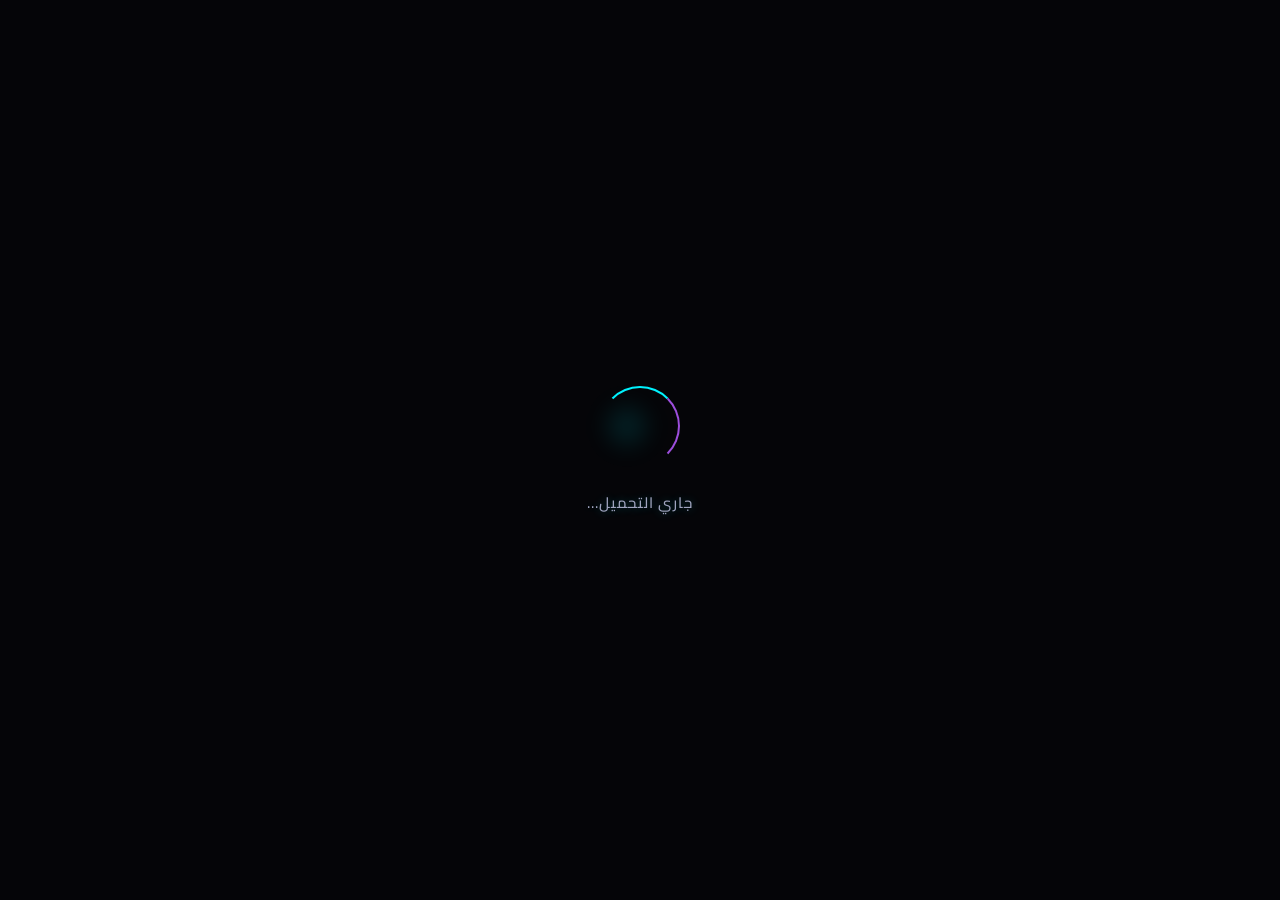
<file: index.html>
<!DOCTYPE html>
<html lang="ar" dir="rtl">
<head>
    <meta charset="UTF-8">
    <meta name="viewport" content="width=device-width, initial-scale=1.0">
    <meta name="description" content="البورتفوليو الشخصي الاحترافي - مطور واجهات تفاعلية ومصمم تجربة مستخدم">
    <meta name="author" content="Antigravity">
    <title>معرض أعمالي الاحترافي | Professional Portfolio</title>
    
    <!-- Google Fonts: Cairo for Arabic, Poppins for English -->
    <link rel="preconnect" href="https://fonts.googleapis.com">
    <link rel="preconnect" href="https://fonts.gstatic.com" crossorigin>
    <link href="https://fonts.googleapis.com/css2?family=Cairo:wght@300;400;600;700;800&family=Poppins:wght@300;400;500;600;700;800&display=swap" rel="stylesheet">
    
    <!-- FontAwesome Icons for Cyber Aesthetics -->
    <link rel="stylesheet" href="https://cdnjs.cloudflare.com/ajax/libs/font-awesome/6.4.0/css/all.min.css">
    
    <!-- Custom Stylesheet -->
    <link rel="stylesheet" href="css/style.css">
</head>
<body class="dark-theme">

    <!-- Custom Cursor Dot & Outline -->
    <div class="cursor-dot" id="cursor-dot"></div>
    <div class="cursor-outline" id="cursor-outline"></div>

    <!-- Dynamic Particles Background -->
    <canvas id="particles-canvas"></canvas>

    <!-- Page Transition Cinematic Sweep Curtain -->
    <div class="transition-curtain" id="transition-curtain">
        <div class="curtain-layer layer-1"></div>
        <div class="curtain-layer layer-2"></div>
    </div>

    <!-- Page Loader Screen -->
    <div class="loader-wrapper" id="loader-wrapper">
        <div class="loader-container">
            <div class="loader-ring"></div>
            <div class="loader-glow"></div>
            <div class="loader-text" data-key="loading">جاري التحميل...</div>
        </div>
    </div>

    <!-- Background Ambient Music Audio Indicator -->
    <div class="ambient-music-panel">
        <button class="music-toggle hover-target" id="music-toggle" title="تشغيل صوت هادئ">
            <i class="fa-solid fa-volume-xmark"></i>
            <span class="music-pulse-bars">
                <span></span><span></span><span></span><span></span>
            </span>
        </button>
    </div>

    <!-- Sidebar Navigation -->
    <aside class="sidebar-nav">
        <div class="sidebar-brand">
            <div class="brand-logo">
                <span>A</span>
            </div>
            <h2 class="brand-name" data-key="brand_name">أحمد.</h2>
        </div>
        
        <nav class="nav-links">
            <a href="#home" class="nav-link active hover-target" data-section="home">
                <i class="fa-solid fa-house"></i>
                <span data-key="nav_home">الرئيسية</span>
            </a>
            <a href="#about" class="nav-link hover-target" data-section="about">
                <i class="fa-solid fa-user"></i>
                <span data-key="nav_about">من أنا</span>
            </a>
            <a href="#services" class="nav-link hover-target" data-section="services">
                <i class="fa-solid fa-laptop-code"></i>
                <span data-key="nav_services">الخدمات</span>
            </a>
            <a href="#portfolio" class="nav-link hover-target" data-section="portfolio">
                <i class="fa-solid fa-briefcase"></i>
                <span data-key="nav_portfolio">أعمالي</span>
            </a>
            <a href="#experience" class="nav-link hover-target" data-section="experience">
                <i class="fa-solid fa-timeline"></i>
                <span data-key="nav_experience">الخبرة</span>
            </a>
            <a href="#education" class="nav-link hover-target" data-section="education">
                <i class="fa-solid fa-graduation-cap"></i>
                <span data-key="nav_education">الدراسة</span>
            </a>
            <a href="#contact" class="nav-link hover-target" data-section="contact">
                <i class="fa-solid fa-envelope"></i>
                <span data-key="nav_contact">اتصل بنا</span>
            </a>
        </nav>

        <div class="sidebar-footer">
            <!-- Language Toggle Switch -->
            <button class="lang-toggle-btn hover-target" id="lang-toggle-btn">
                <span class="lang-text active" id="lang-ar">عربي</span>
                <span class="lang-divider">|</span>
                <span class="lang-text" id="lang-en">EN</span>
            </button>
        </div>
    </aside>

    <!-- Mobile Top Navigation Header -->
    <header class="mobile-header">
        <div class="brand-logo"><span>A</span></div>
        <div class="mobile-header-actions">
            <!-- Language Toggle Switch (Mobile) -->
            <button class="mobile-lang-btn hover-target" id="mobile-lang-toggle-btn">
                <i class="fa-solid fa-globe"></i>
                <span class="mobile-lang-label">EN</span>
            </button>
            <button class="menu-burger hover-target" id="menu-burger">
                <span></span>
                <span></span>
                <span></span>
            </button>
        </div>
    </header>

    <!-- Main Content Container -->
    <main class="main-content">
        <div class="page-container">

            <!-- ================= HOME SECTION ================= -->
            <section id="home" class="page-section active">
                <div class="section-content hero-layout">
                    <div class="hero-text-block">
                        <div class="hero-badge" data-key="hero_welcome">👋 مرحبًا بك في عالمي الرقمي</div>
                        <h1 class="hero-title">
                            <span data-key="hero_title_1">أنا </span>
                            <span class="gradient-text" data-key="hero_title_2">أحمد خليفة</span>
                        </h1>
                        <h2 class="hero-typing-wrap">
                            <span class="typing-text" id="typing-text"></span>
                            <span class="typing-cursor">|</span>
                        </h2>
                        <p class="hero-description" data-key="hero_desc">
                            أقوم بتصميم وتطوير واجهات مستخدم فائقة الجودة تتميز بالحركة الانسيابية والأداء العالي، مدمجة بجماليات العصر الحديث والبرمجة الاحترافية الخالية من الأخطاء.
                        </p>
                        <div class="hero-actions">
                            <a href="#portfolio" class="btn btn-primary hover-target" data-target-section="portfolio">
                                <span data-key="hero_btn_works">شاهد أعمالي</span>
                                <i class="fa-solid fa-arrow-left arrow-icon"></i>
                            </a>
                            <a href="#contact" class="btn btn-secondary hover-target" data-target-section="contact">
                                <span data-key="hero_btn_hire">تواصل معي</span>
                            </a>
                        </div>
                    </div>
                    
                    <div class="hero-visual-block">
                        <!-- Interactive 3D CSS Cyber Card -->
                        <div class="cyber-tilt-card hover-target" id="hero-tilt-card">
                            <div class="card-glow"></div>
                            <div class="card-content-inner">
                                <div class="card-scanner"></div>
                                <div class="card-network-nodes">
                                    <span class="node node-1"></span>
                                    <span class="node node-2"></span>
                                    <span class="node node-3"></span>
                                    <span class="node node-4"></span>
                                    <span class="node-line line-1"></span>
                                    <span class="node-line line-2"></span>
                                </div>
                                <div class="card-logo">A</div>
                                <div class="card-user-info">
                                    <div class="card-label">CREATIVE DEVELOPER</div>
                                    <div class="card-status"><span class="status-dot animate-pulse"></span> ONLINE FOR HIRE</div>
                                </div>
                                <div class="card-features">
                                    <div class="feature-badge"><i class="fa-solid fa-bolt"></i> 60 FPS</div>
                                    <div class="feature-badge"><i class="fa-solid fa-code"></i> Vanilla JS</div>
                                    <div class="feature-badge"><i class="fa-solid fa-cube"></i> 3D CSS</div>
                                </div>
                            </div>
                        </div>
                    </div>
                </div>
            </section>

            

            

            

            

            

            

        </div>
    </main>

    <!-- ================= SERVICES DETAIL MODAL ================= -->
    <div class="modal-overlay" id="services-modal">
        <div class="modal-card glass-panel">
            <button class="modal-close hover-target" id="modal-close-btn">&times;</button>
            <div class="modal-body" id="modal-body-content">
                <!-- Injected via Javascript -->
            </div>
        </div>
    </div>

    <!-- ================= PORTFOLIO LIGHTBOX VIEW ================= -->
    <div class="lightbox-overlay" id="portfolio-lightbox">
        <button class="lightbox-close hover-target" id="lightbox-close-btn">&times;</button>
        <button class="lightbox-nav lightbox-prev hover-target" id="lightbox-prev-btn"><i class="fa-solid fa-chevron-right"></i></button>
        <button class="lightbox-nav lightbox-next hover-target" id="lightbox-next-btn"><i class="fa-solid fa-chevron-left"></i></button>
        
        <div class="lightbox-container">
            <div class="lightbox-media-wrapper" id="lightbox-media-wrapper">
                <!-- SVG mock or dynamic content injected via JS -->
            </div>
            <div class="lightbox-details-wrapper">
                <span class="lightbox-category" id="lightbox-category">موقع ويب</span>
                <h3 class="lightbox-title" id="lightbox-title">عنوان المشروع</h3>
                <p class="lightbox-desc" id="lightbox-desc">وصف تفصيلي للمشروع هنا.</p>
                <div class="lightbox-tags" id="lightbox-tags">
                    <span>HTML</span>
                </div>
            </div>
        </div>
    </div>

    <!-- ================= SUCCESS CONFETTI POPUP ================= -->
    <div class="success-overlay" id="success-overlay">
        <!-- Confetti Canvas -->
        <canvas id="confetti-canvas"></canvas>
        <div class="success-card glass-panel">
            <div class="success-icon-ring animate-bounce">
                <i class="fa-solid fa-check"></i>
            </div>
            <h3 class="success-title" data-key="success_title">تم الإرسال بنجاح!</h3>
            <p class="success-desc" data-key="success_desc">شكرًا لتواصلك معي. لقد تلقيت رسالتك وسأقوم بالرد عليك في أقرب وقت ممكن.</p>
            <button class="btn btn-primary hover-target" id="success-close-btn" data-key="success_close_btn">حسنًا</button>
        </div>
    </div>

    <!-- Script File -->
    <script src="js/script.js?v=1.0.1"></script>
</body>
</html>
</file>
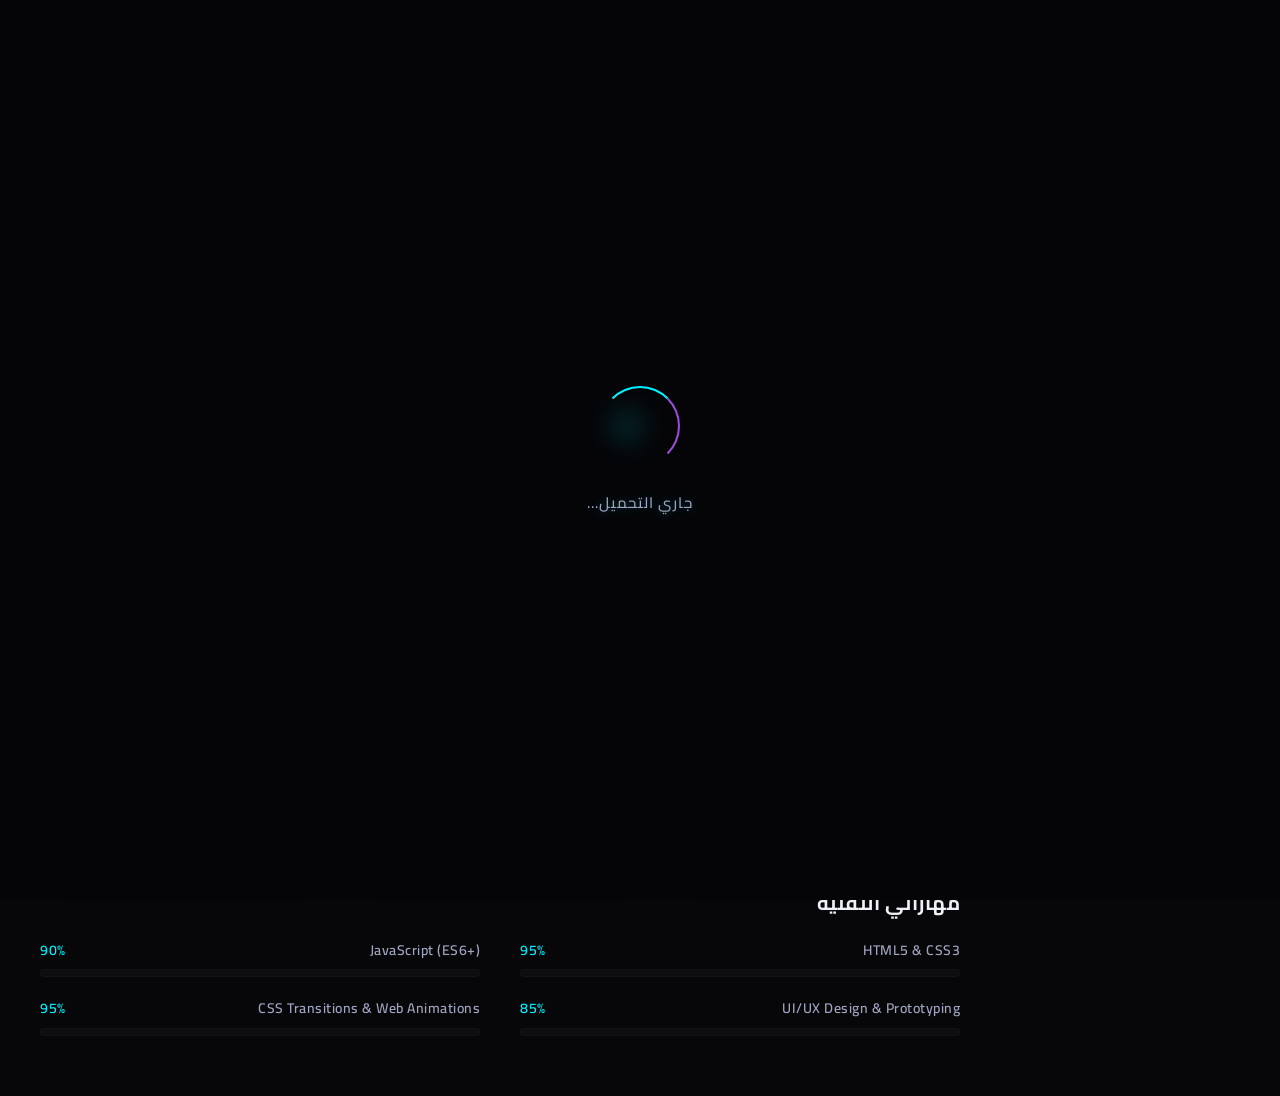
<file: html/about.html>
<!DOCTYPE html>
<html lang="ar" dir="rtl">

<head>
    <meta charset="UTF-8">
    <meta name="viewport" content="width=device-width, initial-scale=1.0">
    <meta name="description" content="البورتفوليو الشخصي الاحترافي - مطور واجهات تفاعلية ومصمم تجربة مستخدم">
    <meta name="author" content="Antigravity">
    <title>معرض أعمالي الاحترافي | Professional Portfolio</title>

    <link rel="preconnect" href="https://fonts.googleapis.com">
    <link rel="preconnect" href="https://fonts.gstatic.com" crossorigin>
    <link
        href="https://fonts.googleapis.com/css2?family=Cairo:wght@300;400;600;700;800&family=Poppins:wght@300;400;500;600;700;800&display=swap"
        rel="stylesheet">
    <link rel="stylesheet" href="https://cdnjs.cloudflare.com/ajax/libs/font-awesome/6.4.0/css/all.min.css">
    <link rel="stylesheet" href="../css/style.css">
</head>

<body class="dark-theme">
    <div class="cursor-dot" id="cursor-dot"></div>
    <div class="cursor-outline" id="cursor-outline"></div>
    <canvas id="particles-canvas"></canvas>
    <div class="transition-curtain" id="transition-curtain">
        <div class="curtain-layer layer-1"></div>
        <div class="curtain-layer layer-2"></div>
    </div>

    <div class="loader-wrapper" id="loader-wrapper">
        <div class="loader-container">
            <div class="loader-ring"></div>
            <div class="loader-glow"></div>
            <div class="loader-text" data-key="loading">جاري التحميل...</div>
        </div>
    </div>

    <div class="ambient-music-panel">
        <button class="music-toggle hover-target" id="music-toggle" title="تشغيل صوت هادئ">
            <i class="fa-solid fa-volume-xmark"></i>
            <span class="music-pulse-bars">
                <span></span><span></span><span></span><span></span>
            </span>
        </button>
    </div>

    <aside class="sidebar-nav">
        <div class="sidebar-brand">
            <div class="brand-logo">
                <span>A</span>
            </div>
            <h2 class="brand-name" data-key="brand_name">أحمد.</h2>
        </div>

        <nav class="nav-links">
            <a href="../index.html" class="nav-link hover-target" data-section="home">
                <i class="fa-solid fa-house"></i>
                <span data-key="nav_home">الرئيسية</span>
            </a>
            <a href="about.html" class="nav-link hover-target" data-section="about">
                <i class="fa-solid fa-user"></i>
                <span data-key="nav_about">من أنا</span>
            </a>
            <a href="services.html" class="nav-link hover-target" data-section="services">
                <i class="fa-solid fa-laptop-code"></i>
                <span data-key="nav_services">الخدمات</span>
            </a>
            <a href="portfolio.html" class="nav-link hover-target" data-section="portfolio">
                <i class="fa-solid fa-briefcase"></i>
                <span data-key="nav_portfolio">أعمالي</span>
            </a>
            <a href="experience.html" class="nav-link hover-target" data-section="experience">
                <i class="fa-solid fa-timeline"></i>
                <span data-key="nav_experience">الخبرة</span>
            </a>
            <a href="education.html" class="nav-link hover-target" data-section="education">
                <i class="fa-solid fa-graduation-cap"></i>
                <span data-key="nav_education">الدراسة</span>
            </a>
            <a href="contact.html" class="nav-link hover-target" data-section="contact">
                <i class="fa-solid fa-envelope"></i>
                <span data-key="nav_contact">اتصل بنا</span>
            </a>
        </nav>

        <div class="sidebar-footer">
            <button class="lang-toggle-btn hover-target" id="lang-toggle-btn">
                <span class="lang-text active" id="lang-ar">عربي</span>
                <span class="lang-divider">|</span>
                <span class="lang-text" id="lang-en">EN</span>
            </button>
        </div>
    </aside>

    <header class="mobile-header">
        <div class="brand-logo"><span>A</span></div>
        <div class="mobile-header-actions">
            <button class="mobile-lang-btn hover-target" id="mobile-lang-toggle-btn">
                <i class="fa-solid fa-globe"></i>
                <span class="mobile-lang-label">EN</span>
            </button>
            <button class="menu-burger hover-target" id="menu-burger">
                <span></span>
                <span></span>
                <span></span>
            </button>
        </div>
    </header>

    <main class="main-content">
        <div class="page-container">
            <section id="about" class="page-section active">
                <div class="section-content">
                    <div class="section-header">
                        <span class="section-subtitle" data-key="about_subtitle">تعرف عليّ</span>
                        <h2 class="section-title" data-key="about_title">من أنا</h2>
                        <div class="title-underline"></div>
                    </div>
                    <div class="about-grid">
                        <div class="about-image-card">
                            <div class="profile-glow-ring"></div>
                            <div class="profile-avatar-container">
                                <div class="abstract-avatar">
                                    <div class="sphere-core"></div>
                                    <div class="orbit orbit-1"></div>
                                    <div class="orbit orbit-2"></div>
                                    <div class="orbit orbit-3"></div>
                                </div>
                            </div>
                        </div>
                        <div class="about-details-card">
                            <h3 class="about-headline" data-key="about_headline">شغوف بابتكار واجهات الويب التي تنبض
                                بالحياة</h3>
                            <p class="about-bio" data-key="about_bio">
                                أنا مطور واجهات مستخدم ومصمم تفاعلي أعمل في هذا المجال منذ أكثر من 5 سنوات. أركز على سد
                                الفجوة بين التصميم الجمالي والبرمجة عالية الكفاءة. أؤمن بشدة بأن الحركة والترانزيشن ليست
                                مجرد تجميل، بل هي أداة توجه انتباه المستخدم وتثري تجربة تصفحه.
                            </p>

                            <div class="personal-info-grid">
                                <div class="info-item">
                                    <span class="info-label" data-key="info_age_label">العمر:</span>
                                    <span class="info-value" data-key="info_age_value">26 عامًا</span>
                                </div>
                                <div class="info-item">
                                    <span class="info-label" data-key="info_email_label">البريد:</span>
                                    <span class="info-value" data-key="info_email_value">dev.ahmed@example.com</span>
                                </div>
                                <div class="info-item">
                                    <span class="info-label" data-key="info_phone_label">الهاتف:</span>
                                    <span class="info-value" data-key="info_phone_value">+966 50 123 4567</span>
                                </div>
                                <div class="info-item">
                                    <span class="info-label" data-key="info_loc_label">الموقع:</span>
                                    <span class="info-value" data-key="info_loc_value">الرياض، المملكة العربية
                                        السعودية</span>
                                </div>
                            </div>

                            <div class="about-cta-cv">
                                <a href="#" class="btn btn-primary hover-target" id="download-cv-btn">
                                    <span data-key="btn_download_cv">تحميل السيرة الذاتية (CV)</span>
                                    <i class="fa-solid fa-download"></i>
                                </a>
                            </div>
                        </div>
                    </div>

                    <div class="about-dashboard">
                        <div class="counters-grid">
                            <div class="counter-card glass-panel hover-target">
                                <div class="counter-icon"><i class="fa-solid fa-code"></i></div>
                                <div class="counter-num" data-target="40">0</div>
                                <div class="counter-label" data-key="count_projects">مشروع مكتمل</div>
                            </div>
                            <div class="counter-card glass-panel hover-target">
                                <div class="counter-icon"><i class="fa-solid fa-award"></i></div>
                                <div class="counter-num" data-target="5">0</div>
                                <div class="counter-label" data-key="count_experience">سنوات خبرة</div>
                            </div>
                            <div class="counter-card glass-panel hover-target">
                                <div class="counter-icon"><i class="fa-solid fa-users"></i></div>
                                <div class="counter-num" data-target="100">0</div>
                                <div class="counter-label" data-key="count_clients">عميل سعيد %</div>
                            </div>
                        </div>

                        <div class="skills-section">
                            <h3 class="skills-title" data-key="skills_title">مهاراتي التقنية</h3>
                            <div class="skills-grid">
                                <div class="skill-item">
                                    <div class="skill-info">
                                        <span class="skill-name">HTML5 & CSS3</span>
                                        <span class="skill-percent">95%</span>
                                    </div>
                                    <div class="skill-bar-bg">
                                        <div class="skill-bar-fill" data-percent="95"></div>
                                    </div>
                                </div>
                                <div class="skill-item">
                                    <div class="skill-info">
                                        <span class="skill-name">JavaScript (ES6+)</span>
                                        <span class="skill-percent">90%</span>
                                    </div>
                                    <div class="skill-bar-bg">
                                        <div class="skill-bar-fill" data-percent="90"></div>
                                    </div>
                                </div>
                                <div class="skill-item">
                                    <div class="skill-info">
                                        <span class="skill-name">UI/UX Design & Prototyping</span>
                                        <span class="skill-percent">85%</span>
                                    </div>
                                    <div class="skill-bar-bg">
                                        <div class="skill-bar-fill" data-percent="85"></div>
                                    </div>
                                </div>
                                <div class="skill-item">
                                    <div class="skill-info">
                                        <span class="skill-name">CSS Transitions & Web Animations</span>
                                        <span class="skill-percent">95%</span>
                                    </div>
                                    <div class="skill-bar-bg">
                                        <div class="skill-bar-fill" data-percent="95"></div>
                                    </div>
                                </div>
                            </div>
                        </div>
                    </div>
                </div>
            </section>











        </div>
    </main>

    <div class="modal-overlay" id="services-modal">
        <div class="modal-card glass-panel">
            <button class="modal-close hover-target" id="modal-close-btn">&times;</button>
            <div class="modal-body" id="modal-body-content">
            </div>
        </div>
    </div>

    <div class="lightbox-overlay" id="portfolio-lightbox">
        <button class="lightbox-close hover-target" id="lightbox-close-btn">&times;</button>
        <button class="lightbox-nav lightbox-prev hover-target" id="lightbox-prev-btn"><i
                class="fa-solid fa-chevron-right"></i></button>
        <button class="lightbox-nav lightbox-next hover-target" id="lightbox-next-btn"><i
                class="fa-solid fa-chevron-left"></i></button>

        <div class="lightbox-container">
            <div class="lightbox-media-wrapper" id="lightbox-media-wrapper">
            </div>
            <div class="lightbox-details-wrapper">
                <span class="lightbox-category" id="lightbox-category">موقع ويب</span>
                <h3 class="lightbox-title" id="lightbox-title">عنوان المشروع</h3>
                <p class="lightbox-desc" id="lightbox-desc">وصف تفصيلي للمشروع هنا.</p>
                <div class="lightbox-tags" id="lightbox-tags">
                    <span>HTML</span>
                </div>
            </div>
        </div>
    </div>

    <div class="success-overlay" id="success-overlay">
        <canvas id="confetti-canvas"></canvas>
        <div class="success-card glass-panel">
            <div class="success-icon-ring animate-bounce">
                <i class="fa-solid fa-check"></i>
            </div>
            <h3 class="success-title" data-key="success_title">تم الإرسال بنجاح!</h3>
            <p class="success-desc" data-key="success_desc">شكرًا لتواصلك معي. لقد تلقيت رسالتك وسأقوم بالرد عليك في
                أقرب وقت ممكن.</p>
            <button class="btn btn-primary hover-target" id="success-close-btn"
                data-key="success_close_btn">حسنًا</button>
        </div>
    </div>

    <script src="../js/script.js?v=1.0.1"></script>
</body>

</html>
</file>
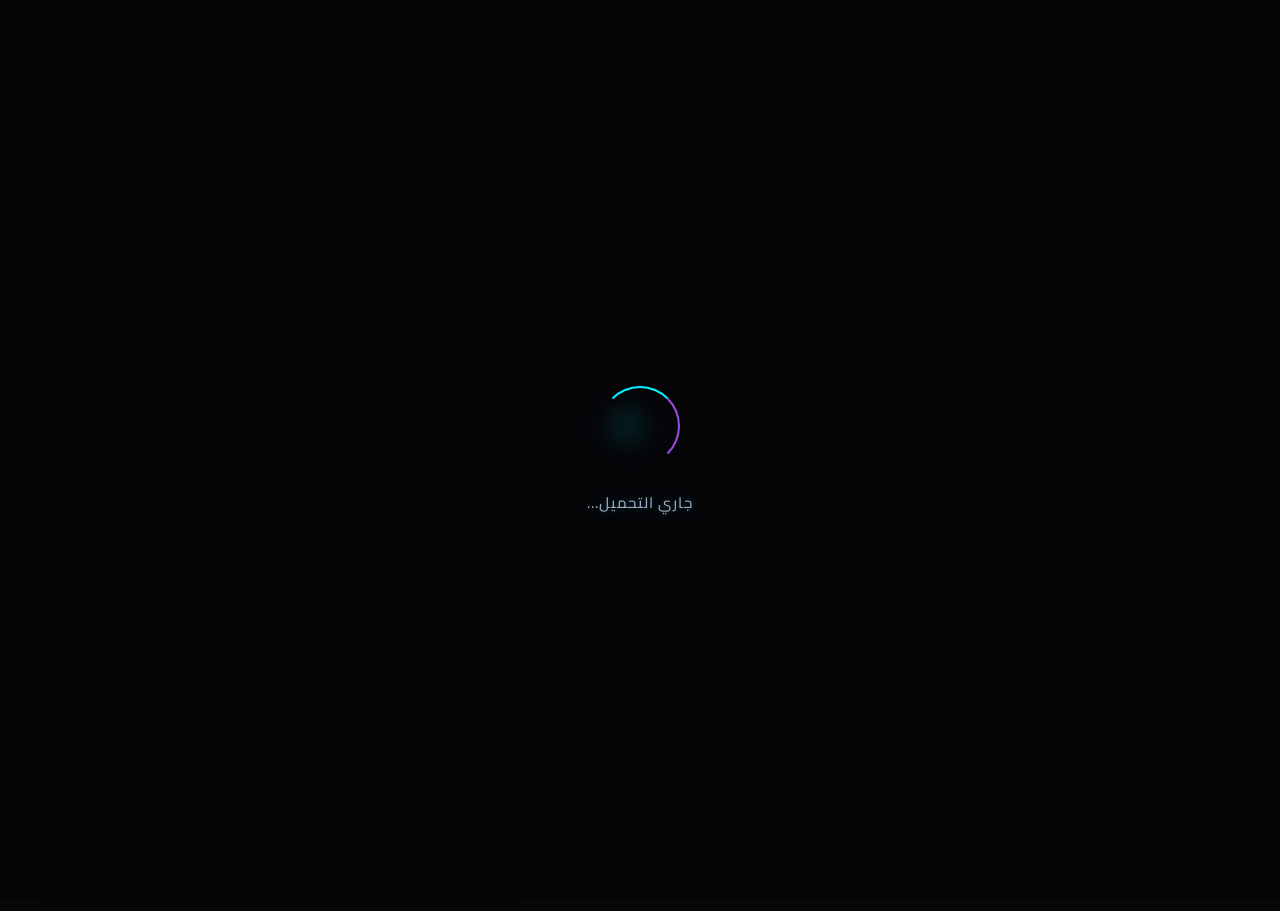
<file: html/contact.html>
<!DOCTYPE html>
<html lang="ar" dir="rtl">
<head>
    <meta charset="UTF-8">
    <meta name="viewport" content="width=device-width, initial-scale=1.0">
    <meta name="description" content="البورتفوليو الشخصي الاحترافي - مطور واجهات تفاعلية ومصمم تجربة مستخدم">
    <meta name="author" content="Antigravity">
    <title>معرض أعمالي الاحترافي | Professional Portfolio</title>
    
    <!-- Google Fonts: Cairo for Arabic, Poppins for English -->
    <link rel="preconnect" href="https://fonts.googleapis.com">
    <link rel="preconnect" href="https://fonts.gstatic.com" crossorigin>
    <link href="https://fonts.googleapis.com/css2?family=Cairo:wght@300;400;600;700;800&family=Poppins:wght@300;400;500;600;700;800&display=swap" rel="stylesheet">
    
    <!-- FontAwesome Icons for Cyber Aesthetics -->
    <link rel="stylesheet" href="https://cdnjs.cloudflare.com/ajax/libs/font-awesome/6.4.0/css/all.min.css">
    
    <!-- Custom Stylesheet -->
    <link rel="stylesheet" href="../css/style.css">
</head>
<body class="dark-theme">

    <!-- Custom Cursor Dot & Outline -->
    <div class="cursor-dot" id="cursor-dot"></div>
    <div class="cursor-outline" id="cursor-outline"></div>

    <!-- Dynamic Particles Background -->
    <canvas id="particles-canvas"></canvas>

    <!-- Page Transition Cinematic Sweep Curtain -->
    <div class="transition-curtain" id="transition-curtain">
        <div class="curtain-layer layer-1"></div>
        <div class="curtain-layer layer-2"></div>
    </div>

    <!-- Page Loader Screen -->
    <div class="loader-wrapper" id="loader-wrapper">
        <div class="loader-container">
            <div class="loader-ring"></div>
            <div class="loader-glow"></div>
            <div class="loader-text" data-key="loading">جاري التحميل...</div>
        </div>
    </div>

    <!-- Background Ambient Music Audio Indicator -->
    <div class="ambient-music-panel">
        <button class="music-toggle hover-target" id="music-toggle" title="تشغيل صوت هادئ">
            <i class="fa-solid fa-volume-xmark"></i>
            <span class="music-pulse-bars">
                <span></span><span></span><span></span><span></span>
            </span>
        </button>
    </div>

    <!-- Sidebar Navigation -->
    <aside class="sidebar-nav">
        <div class="sidebar-brand">
            <div class="brand-logo">
                <span>A</span>
            </div>
            <h2 class="brand-name" data-key="brand_name">أحمد.</h2>
        </div>
        
        <nav class="nav-links">
            <a href="../index.html" class="nav-link hover-target" data-section="home">
                <i class="fa-solid fa-house"></i>
                <span data-key="nav_home">الرئيسية</span>
            </a>
            <a href="about.html" class="nav-link hover-target" data-section="about">
                <i class="fa-solid fa-user"></i>
                <span data-key="nav_about">من أنا</span>
            </a>
            <a href="services.html" class="nav-link hover-target" data-section="services">
                <i class="fa-solid fa-laptop-code"></i>
                <span data-key="nav_services">الخدمات</span>
            </a>
            <a href="portfolio.html" class="nav-link hover-target" data-section="portfolio">
                <i class="fa-solid fa-briefcase"></i>
                <span data-key="nav_portfolio">أعمالي</span>
            </a>
            <a href="experience.html" class="nav-link hover-target" data-section="experience">
                <i class="fa-solid fa-timeline"></i>
                <span data-key="nav_experience">الخبرة</span>
            </a>
            <a href="education.html" class="nav-link hover-target" data-section="education">
                <i class="fa-solid fa-graduation-cap"></i>
                <span data-key="nav_education">الدراسة</span>
            </a>
            <a href="contact.html" class="nav-link hover-target" data-section="contact">
                <i class="fa-solid fa-envelope"></i>
                <span data-key="nav_contact">اتصل بنا</span>
            </a>
        </nav>

        <div class="sidebar-footer">
            <!-- Language Toggle Switch -->
            <button class="lang-toggle-btn hover-target" id="lang-toggle-btn">
                <span class="lang-text active" id="lang-ar">عربي</span>
                <span class="lang-divider">|</span>
                <span class="lang-text" id="lang-en">EN</span>
            </button>
        </div>
    </aside>

    <!-- Mobile Top Navigation Header -->
    <header class="mobile-header">
        <div class="brand-logo"><span>A</span></div>
        <div class="mobile-header-actions">
            <!-- Language Toggle Switch (Mobile) -->
            <button class="mobile-lang-btn hover-target" id="mobile-lang-toggle-btn">
                <i class="fa-solid fa-globe"></i>
                <span class="mobile-lang-label">EN</span>
            </button>
            <button class="menu-burger hover-target" id="menu-burger">
                <span></span>
                <span></span>
                <span></span>
            </button>
        </div>
    </header>

    <!-- Main Content Container -->
    <main class="main-content">
        <div class="page-container">

            

            

            

            

            

            

            <!-- ================= CONTACT SECTION ================= -->
            <section id="contact" class="page-section active">
                <div class="section-content">
                    <div class="section-header">
                        <span class="section-subtitle" data-key="contact_subtitle">تواصل معي</span>
                        <h2 class="section-title" data-key="contact_title">اتصل بنا</h2>
                        <div class="title-underline"></div>
                    </div>

                    <div class="contact-grid">
                        <!-- Contact Info sidebar -->
                        <div class="contact-info-block">
                            <h3 class="contact-headline" data-key="contact_headline">دعنا نصنع شيئًا مبهرًا معًا!</h3>
                            <p class="contact-subtext" data-key="contact_subtext">
                                هل لديك فكرة مشروع إبداعي أو ترغب في استشارتي بخصوص تطوير واجهاتك الأمامية؟ لا تتردد بالاتصال بي فورًا وسأرد عليك خلال 24 ساعة كحد أقصى.
                            </p>

                            <div class="contact-details-list">
                                <div class="contact-detail-item glass-panel hover-target">
                                    <div class="detail-icon"><i class="fa-solid fa-envelope"></i></div>
                                    <div class="detail-info">
                                        <span class="detail-label" data-key="info_email_label">البريد الإلكتروني</span>
                                        <a href="mailto:dev.ahmed@example.com" class="detail-value">dev.ahmed@example.com</a>
                                    </div>
                                </div>

                                <div class="contact-detail-item glass-panel hover-target">
                                    <div class="detail-icon"><i class="fa-solid fa-phone"></i></div>
                                    <div class="detail-info">
                                        <span class="detail-label" data-key="info_phone_label">رقم الهاتف</span>
                                        <a href="tel:+966501234567" class="detail-value">+966 50 123 4567</a>
                                    </div>
                                </div>

                                <div class="contact-detail-item glass-panel hover-target">
                                    <div class="detail-icon"><i class="fa-solid fa-location-dot"></i></div>
                                    <div class="detail-info">
                                        <span class="detail-label" data-key="info_loc_label">العنوان الحالي</span>
                                        <span class="detail-value" data-key="info_loc_value">الرياض، المملكة العربية السعودية</span>
                                    </div>
                                </div>
                            </div>

                            <!-- Social Network Badges -->
                            <div class="social-links">
                                <a href="#" class="social-btn hover-target" title="لينكد إن"><i class="fa-brands fa-linkedin-in"></i></a>
                                <a href="#" class="social-btn hover-target" title="جيت هاب"><i class="fa-brands fa-github"></i></a>
                                <a href="#" class="social-btn hover-target" title="تويتر"><i class="fa-brands fa-twitter"></i></a>
                                <a href="#" class="social-btn hover-target" title="بيهانس"><i class="fa-brands fa-behance"></i></a>
                            </div>
                        </div>

                        <!-- Elegant Contact Form -->
                        <div class="contact-form-block glass-panel">
                            <form id="portfolio-contact-form" class="cyber-form" novalidate>
                                <div class="form-row">
                                    <div class="input-group">
                                        <input type="text" id="form-name" required placeholder=" " class="hover-target">
                                        <label for="form-name" data-key="form_lbl_name">الاسم الكريم</label>
                                        <span class="input-glow-bar"></span>
                                        <span class="error-msg" data-key="err_name">الرجاء إدخال الاسم</span>
                                    </div>
                                </div>
                                <div class="form-row">
                                    <div class="input-group">
                                        <input type="email" id="form-email" required placeholder=" " class="hover-target">
                                        <label for="form-email" data-key="form_lbl_email">البريد الإلكتروني</label>
                                        <span class="input-glow-bar"></span>
                                        <span class="error-msg" data-key="err_email">الرجاء إدخال بريد إلكتروني صحيح</span>
                                    </div>
                                </div>
                                <div class="form-row">
                                    <div class="input-group">
                                        <input type="text" id="form-subject" placeholder=" " class="hover-target">
                                        <label for="form-subject" data-key="form_lbl_subject">موضوع الرسالة</label>
                                        <span class="input-glow-bar"></span>
                                    </div>
                                </div>
                                <div class="form-row">
                                    <div class="input-group">
                                        <textarea id="form-message" required rows="5" placeholder=" " class="hover-target"></textarea>
                                        <label for="form-message" data-key="form_lbl_msg">نص الرسالة</label>
                                        <span class="input-glow-bar"></span>
                                        <span class="error-msg" data-key="err_message">الرجاء كتابة نص الرسالة</span>
                                    </div>
                                </div>
                                <button type="submit" class="btn btn-primary btn-submit hover-target" id="form-submit-btn">
                                    <span data-key="btn_send">إرسال الرسالة الآن</span>
                                    <i class="fa-solid fa-paper-plane send-icon"></i>
                                </button>
                            </form>
                        </div>
                    </div>
                </div>
            </section>

        </div>
    </main>

    <!-- ================= SERVICES DETAIL MODAL ================= -->
    <div class="modal-overlay" id="services-modal">
        <div class="modal-card glass-panel">
            <button class="modal-close hover-target" id="modal-close-btn">&times;</button>
            <div class="modal-body" id="modal-body-content">
                <!-- Injected via Javascript -->
            </div>
        </div>
    </div>

    <!-- ================= PORTFOLIO LIGHTBOX VIEW ================= -->
    <div class="lightbox-overlay" id="portfolio-lightbox">
        <button class="lightbox-close hover-target" id="lightbox-close-btn">&times;</button>
        <button class="lightbox-nav lightbox-prev hover-target" id="lightbox-prev-btn"><i class="fa-solid fa-chevron-right"></i></button>
        <button class="lightbox-nav lightbox-next hover-target" id="lightbox-next-btn"><i class="fa-solid fa-chevron-left"></i></button>
        
        <div class="lightbox-container">
            <div class="lightbox-media-wrapper" id="lightbox-media-wrapper">
                <!-- SVG mock or dynamic content injected via JS -->
            </div>
            <div class="lightbox-details-wrapper">
                <span class="lightbox-category" id="lightbox-category">موقع ويب</span>
                <h3 class="lightbox-title" id="lightbox-title">عنوان المشروع</h3>
                <p class="lightbox-desc" id="lightbox-desc">وصف تفصيلي للمشروع هنا.</p>
                <div class="lightbox-tags" id="lightbox-tags">
                    <span>HTML</span>
                </div>
            </div>
        </div>
    </div>

    <!-- ================= SUCCESS CONFETTI POPUP ================= -->
    <div class="success-overlay" id="success-overlay">
        <!-- Confetti Canvas -->
        <canvas id="confetti-canvas"></canvas>
        <div class="success-card glass-panel">
            <div class="success-icon-ring animate-bounce">
                <i class="fa-solid fa-check"></i>
            </div>
            <h3 class="success-title" data-key="success_title">تم الإرسال بنجاح!</h3>
            <p class="success-desc" data-key="success_desc">شكرًا لتواصلك معي. لقد تلقيت رسالتك وسأقوم بالرد عليك في أقرب وقت ممكن.</p>
            <button class="btn btn-primary hover-target" id="success-close-btn" data-key="success_close_btn">حسنًا</button>
        </div>
    </div>

    <!-- Script File -->
    <script src="../js/script.js?v=1.0.1"></script>
</body>
</html>
</file>
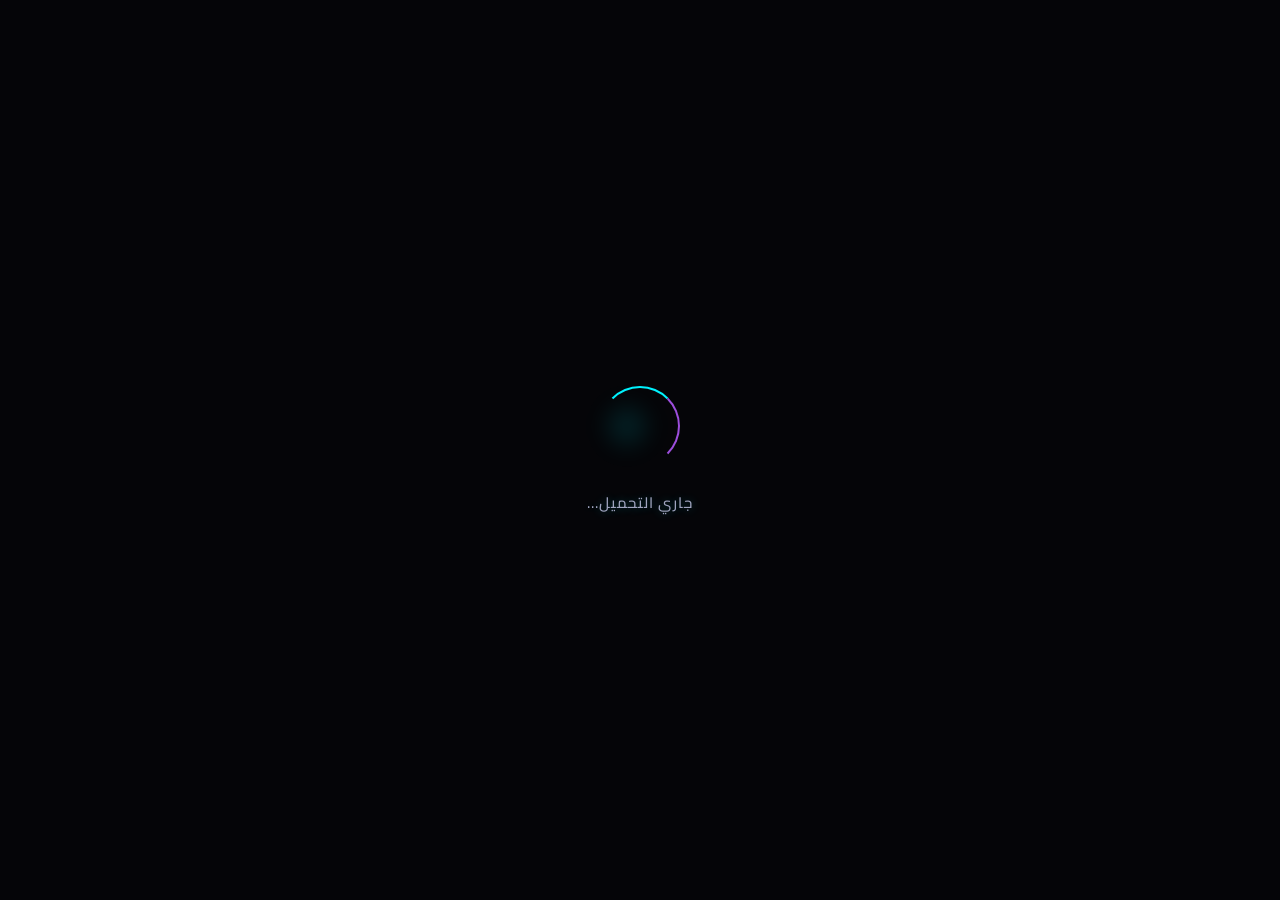
<file: html/education.html>
<!DOCTYPE html>
<html lang="ar" dir="rtl">
<head>
    <meta charset="UTF-8">
    <meta name="viewport" content="width=device-width, initial-scale=1.0">
    <meta name="description" content="البورتفوليو الشخصي الاحترافي - مطور واجهات تفاعلية ومصمم تجربة مستخدم">
    <meta name="author" content="Antigravity">
    <title>معرض أعمالي الاحترافي | Professional Portfolio</title>
    
    <!-- Google Fonts: Cairo for Arabic, Poppins for English -->
    <link rel="preconnect" href="https://fonts.googleapis.com">
    <link rel="preconnect" href="https://fonts.gstatic.com" crossorigin>
    <link href="https://fonts.googleapis.com/css2?family=Cairo:wght@300;400;600;700;800&family=Poppins:wght@300;400;500;600;700;800&display=swap" rel="stylesheet">
    
    <!-- FontAwesome Icons for Cyber Aesthetics -->
    <link rel="stylesheet" href="https://cdnjs.cloudflare.com/ajax/libs/font-awesome/6.4.0/css/all.min.css">
    
    <!-- Custom Stylesheet -->
    <link rel="stylesheet" href="../css/style.css">
</head>
<body class="dark-theme">

    <!-- Custom Cursor Dot & Outline -->
    <div class="cursor-dot" id="cursor-dot"></div>
    <div class="cursor-outline" id="cursor-outline"></div>

    <!-- Dynamic Particles Background -->
    <canvas id="particles-canvas"></canvas>

    <!-- Page Transition Cinematic Sweep Curtain -->
    <div class="transition-curtain" id="transition-curtain">
        <div class="curtain-layer layer-1"></div>
        <div class="curtain-layer layer-2"></div>
    </div>

    <!-- Page Loader Screen -->
    <div class="loader-wrapper" id="loader-wrapper">
        <div class="loader-container">
            <div class="loader-ring"></div>
            <div class="loader-glow"></div>
            <div class="loader-text" data-key="loading">جاري التحميل...</div>
        </div>
    </div>

    <!-- Background Ambient Music Audio Indicator -->
    <div class="ambient-music-panel">
        <button class="music-toggle hover-target" id="music-toggle" title="تشغيل صوت هادئ">
            <i class="fa-solid fa-volume-xmark"></i>
            <span class="music-pulse-bars">
                <span></span><span></span><span></span><span></span>
            </span>
        </button>
    </div>

    <!-- Sidebar Navigation -->
    <aside class="sidebar-nav">
        <div class="sidebar-brand">
            <div class="brand-logo">
                <span>A</span>
            </div>
            <h2 class="brand-name" data-key="brand_name">أحمد.</h2>
        </div>
        
        <nav class="nav-links">
            <a href="../index.html" class="nav-link hover-target" data-section="home">
                <i class="fa-solid fa-house"></i>
                <span data-key="nav_home">الرئيسية</span>
            </a>
            <a href="about.html" class="nav-link hover-target" data-section="about">
                <i class="fa-solid fa-user"></i>
                <span data-key="nav_about">من أنا</span>
            </a>
            <a href="services.html" class="nav-link hover-target" data-section="services">
                <i class="fa-solid fa-laptop-code"></i>
                <span data-key="nav_services">الخدمات</span>
            </a>
            <a href="portfolio.html" class="nav-link hover-target" data-section="portfolio">
                <i class="fa-solid fa-briefcase"></i>
                <span data-key="nav_portfolio">أعمالي</span>
            </a>
            <a href="experience.html" class="nav-link hover-target" data-section="experience">
                <i class="fa-solid fa-timeline"></i>
                <span data-key="nav_experience">الخبرة</span>
            </a>
            <a href="education.html" class="nav-link hover-target" data-section="education">
                <i class="fa-solid fa-graduation-cap"></i>
                <span data-key="nav_education">الدراسة</span>
            </a>
            <a href="contact.html" class="nav-link hover-target" data-section="contact">
                <i class="fa-solid fa-envelope"></i>
                <span data-key="nav_contact">اتصل بنا</span>
            </a>
        </nav>

        <div class="sidebar-footer">
            <!-- Language Toggle Switch -->
            <button class="lang-toggle-btn hover-target" id="lang-toggle-btn">
                <span class="lang-text active" id="lang-ar">عربي</span>
                <span class="lang-divider">|</span>
                <span class="lang-text" id="lang-en">EN</span>
            </button>
        </div>
    </aside>

    <!-- Mobile Top Navigation Header -->
    <header class="mobile-header">
        <div class="brand-logo"><span>A</span></div>
        <div class="mobile-header-actions">
            <!-- Language Toggle Switch (Mobile) -->
            <button class="mobile-lang-btn hover-target" id="mobile-lang-toggle-btn">
                <i class="fa-solid fa-globe"></i>
                <span class="mobile-lang-label">EN</span>
            </button>
            <button class="menu-burger hover-target" id="menu-burger">
                <span></span>
                <span></span>
                <span></span>
            </button>
        </div>
    </header>

    <!-- Main Content Container -->
    <main class="main-content">
        <div class="page-container">

            

            

            

            

            

            <!-- ================= EDUCATION SECTION ================= -->
            <section id="education" class="page-section active">
                <div class="section-content">
                    <div class="section-header">
                        <span class="section-subtitle" data-key="education_subtitle">التحصيل الأكاديمي</span>
                        <h2 class="section-title" data-key="education_title">الدراسة والتعليم</h2>
                        <div class="title-underline"></div>
                    </div>

                    <div class="education-grid">
                        <!-- Education Card 1 -->
                        <div class="education-card glass-panel hover-target">
                            <div class="edu-icon"><i class="fa-solid fa-user-graduate"></i></div>
                            <span class="edu-date">2016 - 2020</span>
                            <h3 class="edu-degree" data-key="edu1_degree">بكالوريوس علوم الحاسب</h3>
                            <h4 class="edu-institution" data-key="edu1_inst">جامعة الملك سعود</h4>
                            <p class="edu-desc" data-key="edu1_desc">
                                تخصصت في هندسة البرمجيات وبنيت عدة مشاريع تخرج ممتازة تركز على واجهات الويب وتفاعل الإنسان مع الحاسوب (HCI) بتقدير ممتاز.
                            </p>
                        </div>

                        <!-- Education Card 2 -->
                        <div class="education-card glass-panel hover-target">
                            <div class="edu-icon"><i class="fa-solid fa-certificate"></i></div>
                            <span class="edu-date">2022</span>
                            <h3 class="edu-degree" data-key="edu2_degree">الشهادة المتقدمة لتطوير الواجهات</h3>
                            <h4 class="edu-institution" data-key="edu2_inst">أكاديمية يوداسيتي الاحترافية (Nanodegree)</h4>
                            <p class="edu-desc" data-key="edu2_desc">
                                دراسة مكثفة في جافاسكريبت المتقدمة، وبناء هياكل المواقع الحديثة، وطرق ضغط وتوفير مساحات التحميل السحابية للوصول لـ 100% أداء.
                            </p>
                        </div>

                        <!-- Education Card 3 -->
                        <div class="education-card glass-panel hover-target">
                            <div class="edu-icon"><i class="fa-solid fa-medal"></i></div>
                            <span class="edu-date">2023</span>
                            <h3 class="edu-degree" data-key="edu3_degree">شهادة تصميم تجربة المستخدم المحترفة</h3>
                            <h4 class="edu-institution" data-key="edu3_inst">شركة جوجل العالمية (Google UX Professional)</h4>
                            <p class="edu-desc" data-key="edu3_desc">
                                تدريب عملي مكثف شمل أبحاث المستخدم وتصميم الواجهات السلكية وتأمين سهولة الوصول الفائقة للأفراد ذوي الاحتياجات الخاصة.
                            </p>
                        </div>
                    </div>
                </div>
            </section>

            

        </div>
    </main>

    <!-- ================= SERVICES DETAIL MODAL ================= -->
    <div class="modal-overlay" id="services-modal">
        <div class="modal-card glass-panel">
            <button class="modal-close hover-target" id="modal-close-btn">&times;</button>
            <div class="modal-body" id="modal-body-content">
                <!-- Injected via Javascript -->
            </div>
        </div>
    </div>

    <!-- ================= PORTFOLIO LIGHTBOX VIEW ================= -->
    <div class="lightbox-overlay" id="portfolio-lightbox">
        <button class="lightbox-close hover-target" id="lightbox-close-btn">&times;</button>
        <button class="lightbox-nav lightbox-prev hover-target" id="lightbox-prev-btn"><i class="fa-solid fa-chevron-right"></i></button>
        <button class="lightbox-nav lightbox-next hover-target" id="lightbox-next-btn"><i class="fa-solid fa-chevron-left"></i></button>
        
        <div class="lightbox-container">
            <div class="lightbox-media-wrapper" id="lightbox-media-wrapper">
                <!-- SVG mock or dynamic content injected via JS -->
            </div>
            <div class="lightbox-details-wrapper">
                <span class="lightbox-category" id="lightbox-category">موقع ويب</span>
                <h3 class="lightbox-title" id="lightbox-title">عنوان المشروع</h3>
                <p class="lightbox-desc" id="lightbox-desc">وصف تفصيلي للمشروع هنا.</p>
                <div class="lightbox-tags" id="lightbox-tags">
                    <span>HTML</span>
                </div>
            </div>
        </div>
    </div>

    <!-- ================= SUCCESS CONFETTI POPUP ================= -->
    <div class="success-overlay" id="success-overlay">
        <!-- Confetti Canvas -->
        <canvas id="confetti-canvas"></canvas>
        <div class="success-card glass-panel">
            <div class="success-icon-ring animate-bounce">
                <i class="fa-solid fa-check"></i>
            </div>
            <h3 class="success-title" data-key="success_title">تم الإرسال بنجاح!</h3>
            <p class="success-desc" data-key="success_desc">شكرًا لتواصلك معي. لقد تلقيت رسالتك وسأقوم بالرد عليك في أقرب وقت ممكن.</p>
            <button class="btn btn-primary hover-target" id="success-close-btn" data-key="success_close_btn">حسنًا</button>
        </div>
    </div>

    <!-- Script File -->
    <script src="../js/script.js?v=1.0.1"></script>
</body>
</html>
</file>
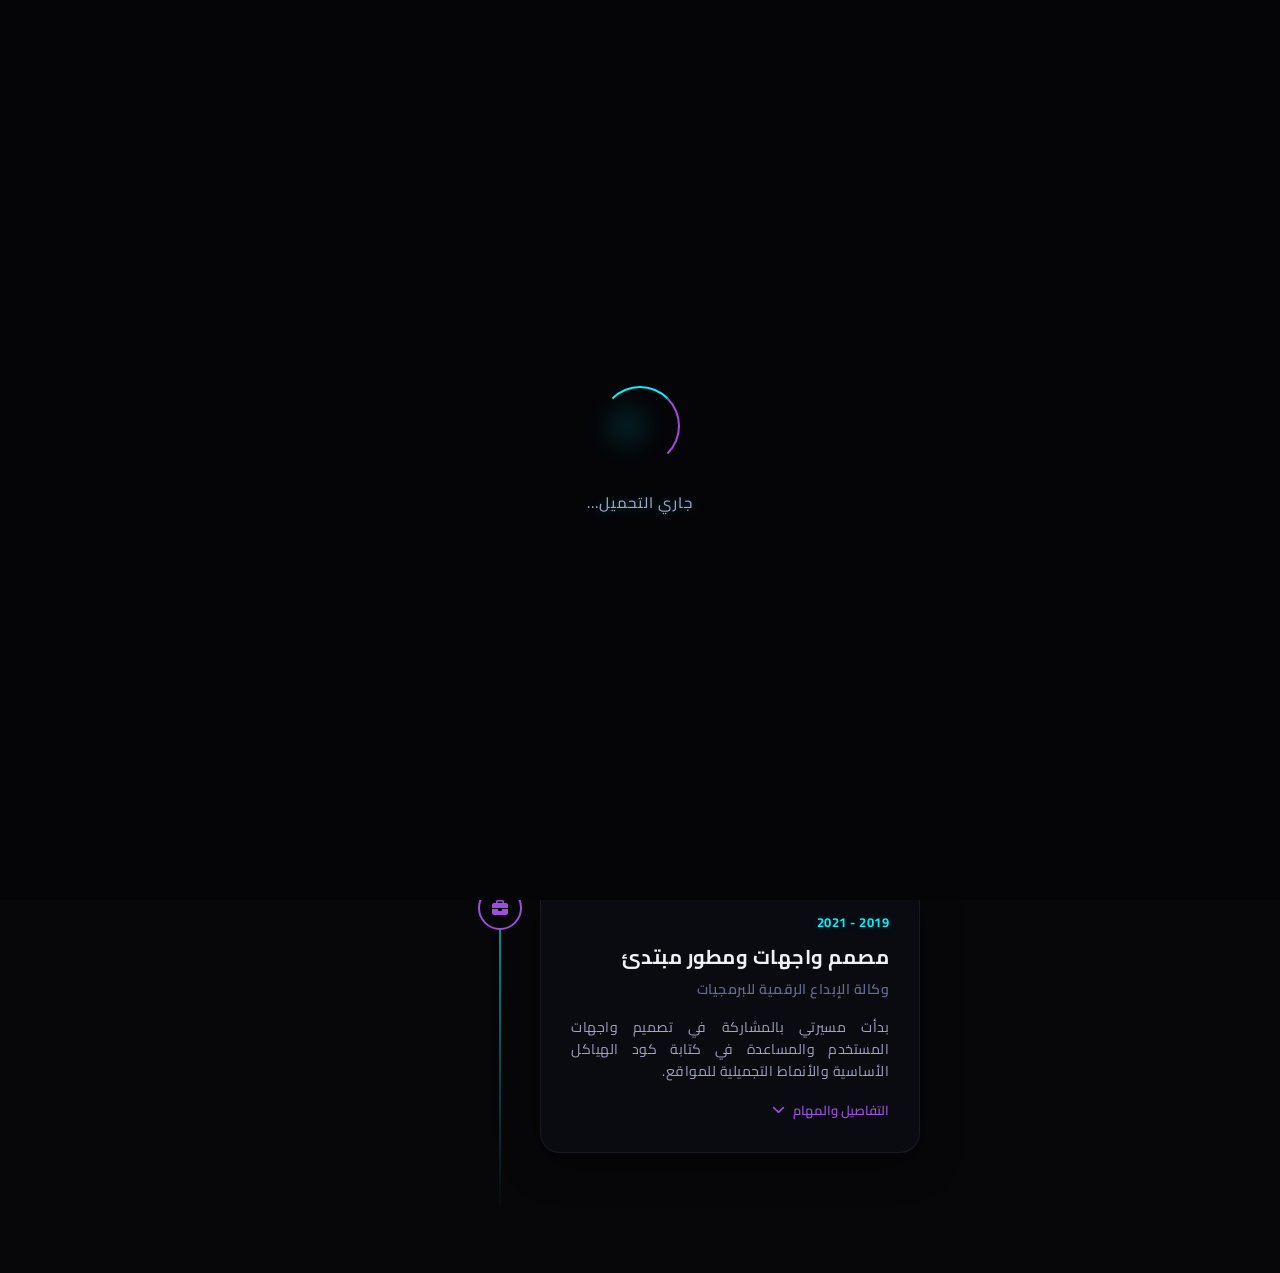
<file: html/experience.html>
<!DOCTYPE html>
<html lang="ar" dir="rtl">
<head>
    <meta charset="UTF-8">
    <meta name="viewport" content="width=device-width, initial-scale=1.0">
    <meta name="description" content="البورتفوليو الشخصي الاحترافي - مطور واجهات تفاعلية ومصمم تجربة مستخدم">
    <meta name="author" content="Antigravity">
    <title>معرض أعمالي الاحترافي | Professional Portfolio</title>
    
    <!-- Google Fonts: Cairo for Arabic, Poppins for English -->
    <link rel="preconnect" href="https://fonts.googleapis.com">
    <link rel="preconnect" href="https://fonts.gstatic.com" crossorigin>
    <link href="https://fonts.googleapis.com/css2?family=Cairo:wght@300;400;600;700;800&family=Poppins:wght@300;400;500;600;700;800&display=swap" rel="stylesheet">
    
    <!-- FontAwesome Icons for Cyber Aesthetics -->
    <link rel="stylesheet" href="https://cdnjs.cloudflare.com/ajax/libs/font-awesome/6.4.0/css/all.min.css">
    
    <!-- Custom Stylesheet -->
    <link rel="stylesheet" href="../css/style.css">
</head>
<body class="dark-theme">

    <!-- Custom Cursor Dot & Outline -->
    <div class="cursor-dot" id="cursor-dot"></div>
    <div class="cursor-outline" id="cursor-outline"></div>

    <!-- Dynamic Particles Background -->
    <canvas id="particles-canvas"></canvas>

    <!-- Page Transition Cinematic Sweep Curtain -->
    <div class="transition-curtain" id="transition-curtain">
        <div class="curtain-layer layer-1"></div>
        <div class="curtain-layer layer-2"></div>
    </div>

    <!-- Page Loader Screen -->
    <div class="loader-wrapper" id="loader-wrapper">
        <div class="loader-container">
            <div class="loader-ring"></div>
            <div class="loader-glow"></div>
            <div class="loader-text" data-key="loading">جاري التحميل...</div>
        </div>
    </div>

    <!-- Background Ambient Music Audio Indicator -->
    <div class="ambient-music-panel">
        <button class="music-toggle hover-target" id="music-toggle" title="تشغيل صوت هادئ">
            <i class="fa-solid fa-volume-xmark"></i>
            <span class="music-pulse-bars">
                <span></span><span></span><span></span><span></span>
            </span>
        </button>
    </div>

    <!-- Sidebar Navigation -->
    <aside class="sidebar-nav">
        <div class="sidebar-brand">
            <div class="brand-logo">
                <span>A</span>
            </div>
            <h2 class="brand-name" data-key="brand_name">أحمد.</h2>
        </div>
        
        <nav class="nav-links">
            <a href="../index.html" class="nav-link hover-target" data-section="home">
                <i class="fa-solid fa-house"></i>
                <span data-key="nav_home">الرئيسية</span>
            </a>
            <a href="about.html" class="nav-link hover-target" data-section="about">
                <i class="fa-solid fa-user"></i>
                <span data-key="nav_about">من أنا</span>
            </a>
            <a href="services.html" class="nav-link hover-target" data-section="services">
                <i class="fa-solid fa-laptop-code"></i>
                <span data-key="nav_services">الخدمات</span>
            </a>
            <a href="portfolio.html" class="nav-link hover-target" data-section="portfolio">
                <i class="fa-solid fa-briefcase"></i>
                <span data-key="nav_portfolio">أعمالي</span>
            </a>
            <a href="experience.html" class="nav-link hover-target" data-section="experience">
                <i class="fa-solid fa-timeline"></i>
                <span data-key="nav_experience">الخبرة</span>
            </a>
            <a href="education.html" class="nav-link hover-target" data-section="education">
                <i class="fa-solid fa-graduation-cap"></i>
                <span data-key="nav_education">الدراسة</span>
            </a>
            <a href="contact.html" class="nav-link hover-target" data-section="contact">
                <i class="fa-solid fa-envelope"></i>
                <span data-key="nav_contact">اتصل بنا</span>
            </a>
        </nav>

        <div class="sidebar-footer">
            <!-- Language Toggle Switch -->
            <button class="lang-toggle-btn hover-target" id="lang-toggle-btn">
                <span class="lang-text active" id="lang-ar">عربي</span>
                <span class="lang-divider">|</span>
                <span class="lang-text" id="lang-en">EN</span>
            </button>
        </div>
    </aside>

    <!-- Mobile Top Navigation Header -->
    <header class="mobile-header">
        <div class="brand-logo"><span>A</span></div>
        <div class="mobile-header-actions">
            <!-- Language Toggle Switch (Mobile) -->
            <button class="mobile-lang-btn hover-target" id="mobile-lang-toggle-btn">
                <i class="fa-solid fa-globe"></i>
                <span class="mobile-lang-label">EN</span>
            </button>
            <button class="menu-burger hover-target" id="menu-burger">
                <span></span>
                <span></span>
                <span></span>
            </button>
        </div>
    </header>

    <!-- Main Content Container -->
    <main class="main-content">
        <div class="page-container">

            

            

            

            

            <!-- ================= EXPERIENCE SECTION ================= -->
            <section id="experience" class="page-section active">
                <div class="section-content">
                    <div class="section-header">
                        <span class="section-subtitle" data-key="experience_subtitle">مسيرتي المهنية</span>
                        <h2 class="section-title" data-key="experience_title">الخبرة العملية</h2>
                        <div class="title-underline"></div>
                    </div>

                    <!-- Vertical Interactive Timeline -->
                    <div class="timeline-container">
                        <div class="timeline-line"></div>
                        
                        <!-- Timeline Item 1 -->
                        <div class="timeline-item timeline-left">
                            <div class="timeline-dot"><i class="fa-solid fa-briefcase"></i></div>
                            <div class="timeline-content glass-panel hover-target">
                                <div class="timeline-date">2024 - <span data-key="time_present">الآن</span></div>
                                <h3 class="timeline-role" data-key="role1_title">مطور واجهات تفاعلية أول</h3>
                                <h4 class="timeline-company" data-key="role1_comp">استوديو سايبر تك الرقمي</h4>
                                <p class="timeline-desc" data-key="role1_desc">
                                    أقود فريق التطوير الأمامي لبناء منصات تجارية كبرى، مع التركيز على تحسين أداء الحركة وتقليل أوقات تحميل العناصر بنسبة 40%.
                                </p>
                                <button class="timeline-expand-btn hover-target" data-key="timeline_more">التفاصيل والمهام <i class="fa-solid fa-chevron-down"></i></button>
                                <div class="timeline-details-drawer">
                                    <ul class="timeline-bullets">
                                        <li data-key="bullet1_1">إدارة وبناء الهيكل الأمامي للمشاريع المعقدة باستخدام معايير CSS Grid الحديثة.</li>
                                        <li data-key="bullet1_2">تأمين استجابة الصفحات بنسبة 100% وتوافقها التام مع كافة الهواتف والأجهزة اللوحية.</li>
                                        <li data-key="bullet1_3">برمجة انتقالات سينمائية مميزة باستخدام محركات الحركة والتفاعل المباشر.</li>
                                    </ul>
                                </div>
                            </div>
                        </div>

                        <!-- Timeline Item 2 -->
                        <div class="timeline-item timeline-right">
                            <div class="timeline-dot"><i class="fa-solid fa-briefcase"></i></div>
                            <div class="timeline-content glass-panel hover-target">
                                <div class="timeline-date">2021 - 2024</div>
                                <h3 class="timeline-role" data-key="role2_title">مطور واجهات ويب</h3>
                                <h4 class="timeline-company" data-key="role2_comp">مؤسسة الحلول السحابية الذكية</h4>
                                <p class="timeline-desc" data-key="role2_desc">
                                    قمت بتطوير أكثر من 25 موقع تعريفي وتطبيقات لوحات تحكم متقدمة، مع دمج التقنيات السلسة والرسومات البيانية الحية.
                                </p>
                                <button class="timeline-expand-btn hover-target" data-key="timeline_more">التفاصيل والمهام <i class="fa-solid fa-chevron-down"></i></button>
                                <div class="timeline-details-drawer">
                                    <ul class="timeline-bullets">
                                        <li data-key="bullet2_1">تحويل ملفات Figma و Adobe XD إلى صفحات ويب دقيقة البكسلات.</li>
                                        <li data-key="bullet2_2">كتابة أكواد جافاسكريبت نقية ومنظمة وسريعة التنفيذ لتوفير تفاعلات ديناميكية للمستخدم.</li>
                                        <li data-key="bullet2_3">تطوير مكتبات ومكونات فرعية قابلة لإعادة الاستخدام لتقليص حجم الملفات الكلي.</li>
                                    </ul>
                                </div>
                            </div>
                        </div>

                        <!-- Timeline Item 3 -->
                        <div class="timeline-item timeline-left">
                            <div class="timeline-dot"><i class="fa-solid fa-briefcase"></i></div>
                            <div class="timeline-content glass-panel hover-target">
                                <div class="timeline-date">2019 - 2021</div>
                                <h3 class="timeline-role" data-key="role3_title">مصمم واجهات ومطور مبتدئ</h3>
                                <h4 class="timeline-company" data-key="role3_comp">وكالة الإبداع الرقمية للبرمجيات</h4>
                                <p class="timeline-desc" data-key="role3_desc">
                                    بدأت مسيرتي بالمشاركة في تصميم واجهات المستخدم والمساعدة في كتابة كود الهياكل الأساسية والأنماط التجميلية للمواقع.
                                </p>
                                <button class="timeline-expand-btn hover-target" data-key="timeline_more">التفاصيل والمهام <i class="fa-solid fa-chevron-down"></i></button>
                                <div class="timeline-details-drawer">
                                    <ul class="timeline-bullets">
                                        <li data-key="bullet3_1">تصميم نماذج أولية سلكية وتدفقات مستخدم مريحة وجذابة.</li>
                                        <li data-key="bullet3_2">تطوير صفحات هبوط جذابة باستخدام تقنيات HTML5 و CSS3 التفاعلية.</li>
                                        <li data-key="bullet3_3">تنظيف وتعديل الأكواد القديمة وحل مشكلات التوافقية مع المتصفحات القديمة.</li>
                                    </ul>
                                </div>
                            </div>
                        </div>
                    </div>
                </div>
            </section>

            

            

        </div>
    </main>

    <!-- ================= SERVICES DETAIL MODAL ================= -->
    <div class="modal-overlay" id="services-modal">
        <div class="modal-card glass-panel">
            <button class="modal-close hover-target" id="modal-close-btn">&times;</button>
            <div class="modal-body" id="modal-body-content">
                <!-- Injected via Javascript -->
            </div>
        </div>
    </div>

    <!-- ================= PORTFOLIO LIGHTBOX VIEW ================= -->
    <div class="lightbox-overlay" id="portfolio-lightbox">
        <button class="lightbox-close hover-target" id="lightbox-close-btn">&times;</button>
        <button class="lightbox-nav lightbox-prev hover-target" id="lightbox-prev-btn"><i class="fa-solid fa-chevron-right"></i></button>
        <button class="lightbox-nav lightbox-next hover-target" id="lightbox-next-btn"><i class="fa-solid fa-chevron-left"></i></button>
        
        <div class="lightbox-container">
            <div class="lightbox-media-wrapper" id="lightbox-media-wrapper">
                <!-- SVG mock or dynamic content injected via JS -->
            </div>
            <div class="lightbox-details-wrapper">
                <span class="lightbox-category" id="lightbox-category">موقع ويب</span>
                <h3 class="lightbox-title" id="lightbox-title">عنوان المشروع</h3>
                <p class="lightbox-desc" id="lightbox-desc">وصف تفصيلي للمشروع هنا.</p>
                <div class="lightbox-tags" id="lightbox-tags">
                    <span>HTML</span>
                </div>
            </div>
        </div>
    </div>

    <!-- ================= SUCCESS CONFETTI POPUP ================= -->
    <div class="success-overlay" id="success-overlay">
        <!-- Confetti Canvas -->
        <canvas id="confetti-canvas"></canvas>
        <div class="success-card glass-panel">
            <div class="success-icon-ring animate-bounce">
                <i class="fa-solid fa-check"></i>
            </div>
            <h3 class="success-title" data-key="success_title">تم الإرسال بنجاح!</h3>
            <p class="success-desc" data-key="success_desc">شكرًا لتواصلك معي. لقد تلقيت رسالتك وسأقوم بالرد عليك في أقرب وقت ممكن.</p>
            <button class="btn btn-primary hover-target" id="success-close-btn" data-key="success_close_btn">حسنًا</button>
        </div>
    </div>

    <!-- Script File -->
    <script src="../js/script.js?v=1.0.1"></script>
</body>
</html>
</file>
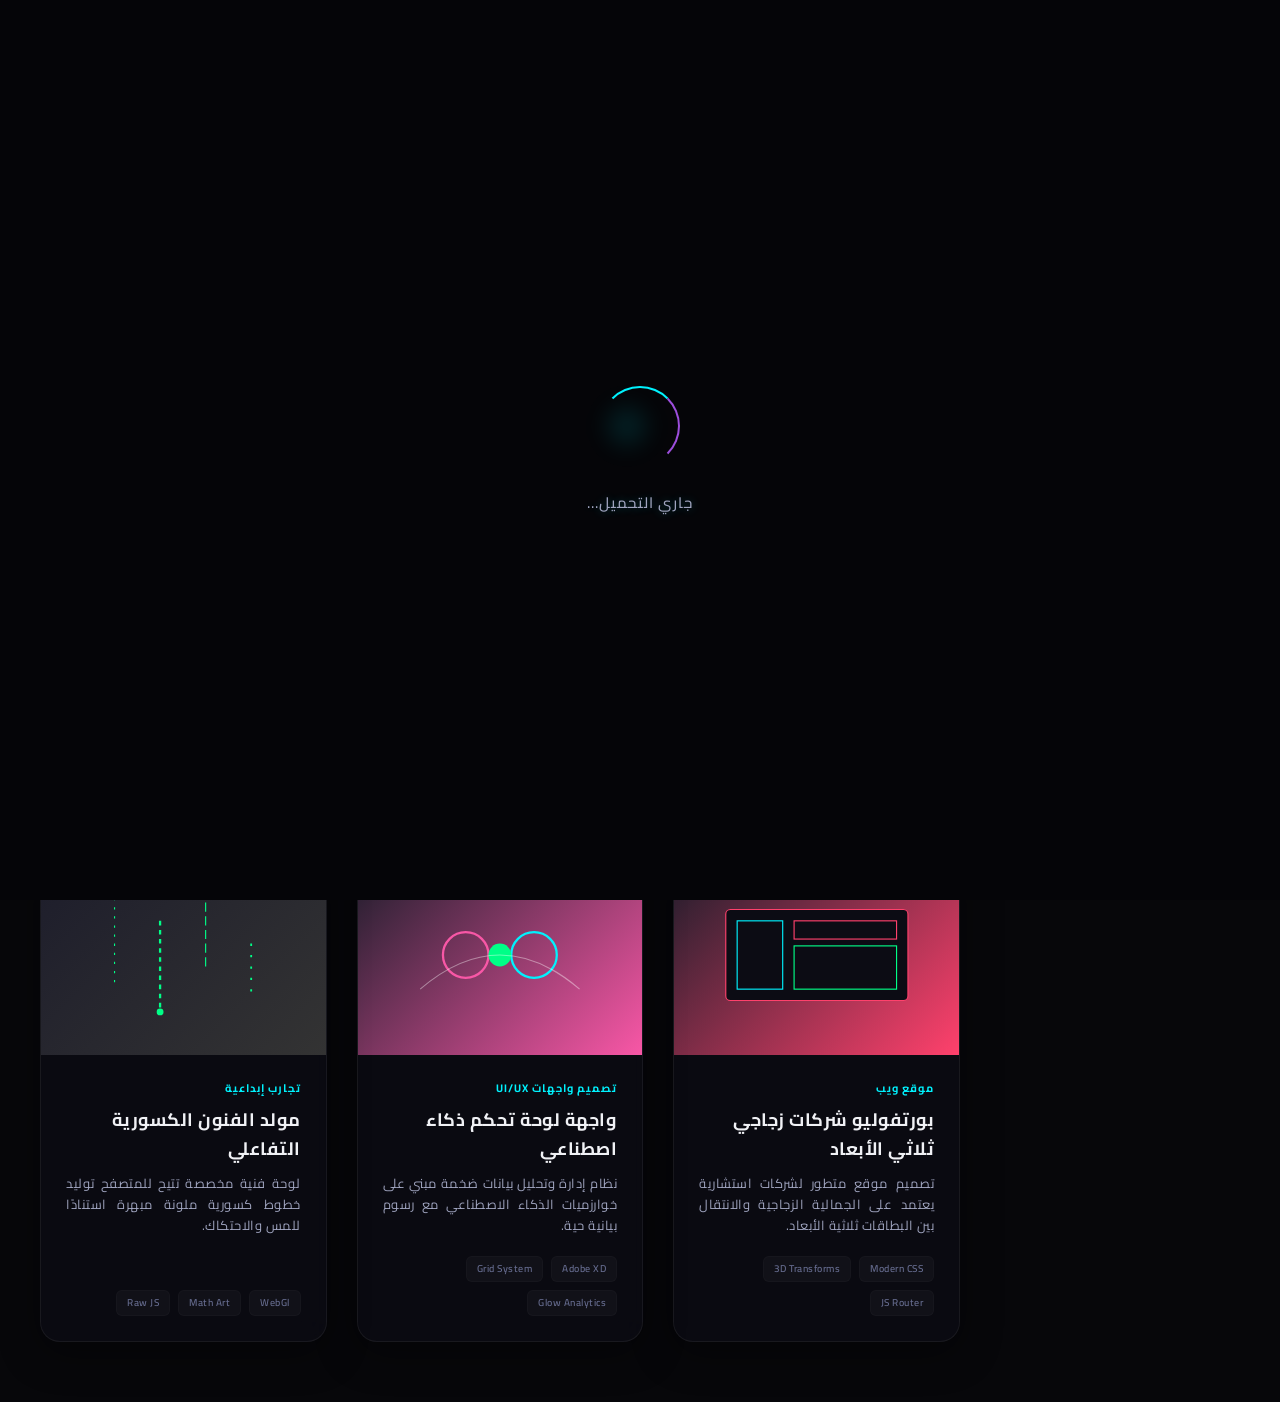
<file: html/portfolio.html>
<!DOCTYPE html>
<html lang="ar" dir="rtl">
<head>
    <meta charset="UTF-8">
    <meta name="viewport" content="width=device-width, initial-scale=1.0">
    <meta name="description" content="البورتفوليو الشخصي الاحترافي - مطور واجهات تفاعلية ومصمم تجربة مستخدم">
    <meta name="author" content="Antigravity">
    <title>معرض أعمالي الاحترافي | Professional Portfolio</title>
    
    <!-- Google Fonts: Cairo for Arabic, Poppins for English -->
    <link rel="preconnect" href="https://fonts.googleapis.com">
    <link rel="preconnect" href="https://fonts.gstatic.com" crossorigin>
    <link href="https://fonts.googleapis.com/css2?family=Cairo:wght@300;400;600;700;800&family=Poppins:wght@300;400;500;600;700;800&display=swap" rel="stylesheet">
    
    <!-- FontAwesome Icons for Cyber Aesthetics -->
    <link rel="stylesheet" href="https://cdnjs.cloudflare.com/ajax/libs/font-awesome/6.4.0/css/all.min.css">
    
    <!-- Custom Stylesheet -->
    <link rel="stylesheet" href="../css/style.css">
</head>
<body class="dark-theme">

    <!-- Custom Cursor Dot & Outline -->
    <div class="cursor-dot" id="cursor-dot"></div>
    <div class="cursor-outline" id="cursor-outline"></div>

    <!-- Dynamic Particles Background -->
    <canvas id="particles-canvas"></canvas>

    <!-- Page Transition Cinematic Sweep Curtain -->
    <div class="transition-curtain" id="transition-curtain">
        <div class="curtain-layer layer-1"></div>
        <div class="curtain-layer layer-2"></div>
    </div>

    <!-- Page Loader Screen -->
    <div class="loader-wrapper" id="loader-wrapper">
        <div class="loader-container">
            <div class="loader-ring"></div>
            <div class="loader-glow"></div>
            <div class="loader-text" data-key="loading">جاري التحميل...</div>
        </div>
    </div>

    <!-- Background Ambient Music Audio Indicator -->
    <div class="ambient-music-panel">
        <button class="music-toggle hover-target" id="music-toggle" title="تشغيل صوت هادئ">
            <i class="fa-solid fa-volume-xmark"></i>
            <span class="music-pulse-bars">
                <span></span><span></span><span></span><span></span>
            </span>
        </button>
    </div>

    <!-- Sidebar Navigation -->
    <aside class="sidebar-nav">
        <div class="sidebar-brand">
            <div class="brand-logo">
                <span>A</span>
            </div>
            <h2 class="brand-name" data-key="brand_name">أحمد.</h2>
        </div>
        
        <nav class="nav-links">
            <a href="../index.html" class="nav-link hover-target" data-section="home">
                <i class="fa-solid fa-house"></i>
                <span data-key="nav_home">الرئيسية</span>
            </a>
            <a href="about.html" class="nav-link hover-target" data-section="about">
                <i class="fa-solid fa-user"></i>
                <span data-key="nav_about">من أنا</span>
            </a>
            <a href="services.html" class="nav-link hover-target" data-section="services">
                <i class="fa-solid fa-laptop-code"></i>
                <span data-key="nav_services">الخدمات</span>
            </a>
            <a href="portfolio.html" class="nav-link hover-target" data-section="portfolio">
                <i class="fa-solid fa-briefcase"></i>
                <span data-key="nav_portfolio">أعمالي</span>
            </a>
            <a href="experience.html" class="nav-link hover-target" data-section="experience">
                <i class="fa-solid fa-timeline"></i>
                <span data-key="nav_experience">الخبرة</span>
            </a>
            <a href="education.html" class="nav-link hover-target" data-section="education">
                <i class="fa-solid fa-graduation-cap"></i>
                <span data-key="nav_education">الدراسة</span>
            </a>
            <a href="contact.html" class="nav-link hover-target" data-section="contact">
                <i class="fa-solid fa-envelope"></i>
                <span data-key="nav_contact">اتصل بنا</span>
            </a>
        </nav>

        <div class="sidebar-footer">
            <!-- Language Toggle Switch -->
            <button class="lang-toggle-btn hover-target" id="lang-toggle-btn">
                <span class="lang-text active" id="lang-ar">عربي</span>
                <span class="lang-divider">|</span>
                <span class="lang-text" id="lang-en">EN</span>
            </button>
        </div>
    </aside>

    <!-- Mobile Top Navigation Header -->
    <header class="mobile-header">
        <div class="brand-logo"><span>A</span></div>
        <div class="mobile-header-actions">
            <!-- Language Toggle Switch (Mobile) -->
            <button class="mobile-lang-btn hover-target" id="mobile-lang-toggle-btn">
                <i class="fa-solid fa-globe"></i>
                <span class="mobile-lang-label">EN</span>
            </button>
            <button class="menu-burger hover-target" id="menu-burger">
                <span></span>
                <span></span>
                <span></span>
            </button>
        </div>
    </header>

    <!-- Main Content Container -->
    <main class="main-content">
        <div class="page-container">

            

            

            

            <!-- ================= PORTFOLIO SECTION ================= -->
            <section id="portfolio" class="page-section active">
                <div class="section-content">
                    <div class="section-header">
                        <span class="section-subtitle" data-key="portfolio_subtitle">أحدث أعمالي</span>
                        <h2 class="section-title" data-key="portfolio_title">معرض المشاريع</h2>
                        <div class="title-underline"></div>
                    </div>

                    <!-- Portfolio Tabs Filter -->
                    <div class="portfolio-filter-tabs">
                        <button class="filter-tab active hover-target" data-filter="all" data-key="port_tab_all">الكل</button>
                        <button class="filter-tab hover-target" data-filter="web" data-key="port_tab_web">مواقع ويب</button>
                        <button class="filter-tab hover-target" data-filter="uiux" data-key="port_tab_ui">تصميم واجهات</button>
                        <button class="filter-tab hover-target" data-filter="creative" data-key="port_tab_creative">تجارب إبداعية</button>
                    </div>

                    <!-- Portfolio Projects Grid -->
                    <div class="portfolio-grid" id="portfolio-grid">
                        
                        <!-- Project 1 (Web) -->
                        <div class="portfolio-card glass-panel hover-target" data-category="web">
                            <div class="project-preview" style="background: linear-gradient(135deg, #1d1d2b, #4FACFE);">
                                <div class="project-svg-mock">
                                    <svg viewBox="0 0 100 60" width="100%" height="100%">
                                        <!-- Animated Laptop Mesh -->
                                        <rect x="15" y="10" width="70" height="40" rx="3" fill="#0c0c14" stroke="#4FACFE" stroke-width="0.5"/>
                                        <line x1="10" y1="50" x2="90" y2="50" stroke="#4FACFE" stroke-width="2"/>
                                        <line x1="45" y1="50" x2="45" y2="53" stroke="#4FACFE" stroke-width="2"/>
                                        <line x1="30" y1="53" x2="70" y2="53" stroke="#4FACFE" stroke-width="1.5"/>
                                        <circle cx="50" cy="13" r="1" fill="#4FACFE"/>
                                        <!-- Mini Dashboard lines -->
                                        <rect x="20" y="15" width="25" height="15" fill="none" stroke="#00F2FE" stroke-width="0.5"/>
                                        <circle cx="60" cy="22" r="5" fill="none" stroke="#00FF87" stroke-width="0.5"/>
                                        <line x1="20" y1="35" x2="80" y2="35" stroke="rgba(255,255,255,0.3)" stroke-width="0.5"/>
                                    </svg>
                                </div>
                                <div class="project-overlay">
                                    <div class="project-actions">
                                        <button class="project-btn lightbox-trigger hover-target" data-index="0" title="تكبير الصورة"><i class="fa-solid fa-expand"></i></button>
                                        <a href="#" class="project-btn hover-target" target="_blank" title="رابط حي"><i class="fa-solid fa-arrow-up-right-from-square"></i></a>
                                    </div>
                                </div>
                            </div>
                            <div class="project-details">
                                <span class="project-category" data-key="port_web">موقع ويب</span>
                                <h3 class="project-title" data-key="proj1_title">منصة تجارة إلكترونية نيونية</h3>
                                <p class="project-desc" data-key="proj1_desc">موقع متكامل لبيع المنتجات الرقمية بواجهات نيون متفاعلة وحركات بالغة السلاسة.</p>
                                <div class="project-tags">
                                    <span>HTML5</span><span>CSS Glow</span><span>Vanilla JS</span>
                                </div>
                            </div>
                        </div>

                        <!-- Project 2 (UIUX) -->
                        <div class="portfolio-card glass-panel hover-target" data-category="uiux">
                            <div class="project-preview" style="background: linear-gradient(135deg, #1d1d2b, #8E2DE2);">
                                <div class="project-svg-mock">
                                    <svg viewBox="0 0 100 60" width="100%" height="100%">
                                        <!-- Animated Mobile Mock -->
                                        <rect x="38" y="5" width="24" height="50" rx="3" fill="#0c0c14" stroke="#8E2DE2" stroke-width="1"/>
                                        <circle cx="50" cy="51" r="1.5" fill="#8E2DE2"/>
                                        <rect x="42" y="10" width="16" height="35" rx="1" fill="none" stroke="#00F2FE" stroke-width="0.5"/>
                                        <circle cx="50" cy="22" r="4" fill="none" stroke="#00FF87" stroke-width="0.5"/>
                                        <line x1="44" y1="30" x2="56" y2="30" stroke="white" stroke-width="0.5"/>
                                        <line x1="44" y1="33" x2="52" y2="33" stroke="white" stroke-width="0.5"/>
                                    </svg>
                                </div>
                                <div class="project-overlay">
                                    <div class="project-actions">
                                        <button class="project-btn lightbox-trigger hover-target" data-index="1" title="تكبير الصورة"><i class="fa-solid fa-expand"></i></button>
                                        <a href="#" class="project-btn hover-target" target="_blank" title="رابط حي"><i class="fa-solid fa-arrow-up-right-from-square"></i></a>
                                    </div>
                                </div>
                            </div>
                            <div class="project-details">
                                <span class="project-category" data-key="port_uiux">تصميم واجهات UI/UX</span>
                                <h3 class="project-title" data-key="proj2_title">تطبيق المحفظة الرقمية الذكية</h3>
                                <p class="project-desc" data-key="proj2_desc">تصميم واجهات تطبيق هاتف متقدم يهدف لتنظيم الأوراق المالية والمحافظ المشفرة للمستخدمين.</p>
                                <div class="project-tags">
                                    <span>Figma</span><span>UI/UX</span><span>Crypto</span>
                                </div>
                            </div>
                        </div>

                        <!-- Project 3 (Creative) -->
                        <div class="portfolio-card glass-panel hover-target" data-category="creative">
                            <div class="project-preview" style="background: linear-gradient(135deg, #1d1d2b, #00FF87);">
                                <div class="project-svg-mock">
                                    <svg viewBox="0 0 100 60" width="100%" height="100%">
                                        <!-- Custom Canvas Simulation SVG -->
                                        <circle cx="50" cy="30" r="18" fill="none" stroke="#00FF87" stroke-width="0.5" stroke-dasharray="2,2"/>
                                        <circle cx="50" cy="30" r="10" fill="none" stroke="#00F2FE" stroke-width="1"/>
                                        <circle cx="35" cy="20" r="2" fill="#00FF87"/>
                                        <circle cx="65" cy="40" r="2" fill="#00FF87"/>
                                        <line x1="35" y1="20" x2="50" y2="30" stroke="#00FF87" stroke-width="0.5"/>
                                        <line x1="65" y1="40" x2="50" y2="30" stroke="#00FF87" stroke-width="0.5"/>
                                    </svg>
                                </div>
                                <div class="project-overlay">
                                    <div class="project-actions">
                                        <button class="project-btn lightbox-trigger hover-target" data-index="2" title="تكبير الصورة"><i class="fa-solid fa-expand"></i></button>
                                        <a href="#" class="project-btn hover-target" target="_blank" title="رابط حي"><i class="fa-solid fa-arrow-up-right-from-square"></i></a>
                                    </div>
                                </div>
                            </div>
                            <div class="project-details">
                                <span class="project-category" data-key="port_creative">تجارب إبداعية</span>
                                <h3 class="project-title" data-key="proj3_title">لوحة الجزيئات الرياضية التفاعلية</h3>
                                <p class="project-desc" data-key="proj3_desc">تجربة محاكاة رياضية مبنية بالكامل في جافاسكريبت لخلط الجزيئات استجابة للجاذبية والموجات الصوتية.</p>
                                <div class="project-tags">
                                    <span>HTML5 Canvas</span><span>Physics JS</span><span>WebAudio</span>
                                </div>
                            </div>
                        </div>

                        <!-- Project 4 (Web) -->
                        <div class="portfolio-card glass-panel hover-target" data-category="web">
                            <div class="project-preview" style="background: linear-gradient(135deg, #1d1d2b, #FF416C);">
                                <div class="project-svg-mock">
                                    <svg viewBox="0 0 100 60" width="100%" height="100%">
                                        <!-- Web Layout Grid mock -->
                                        <rect x="10" y="10" width="80" height="40" rx="2" fill="#0c0c14" stroke="#FF416C" stroke-width="0.5"/>
                                        <rect x="15" y="15" width="20" height="30" fill="none" stroke="#00F2FE" stroke-width="0.5"/>
                                        <rect x="40" y="15" width="45" height="8" fill="none" stroke="#FF416C" stroke-width="0.5"/>
                                        <rect x="40" y="26" width="45" height="19" fill="none" stroke="#00FF87" stroke-width="0.5"/>
                                    </svg>
                                </div>
                                <div class="project-overlay">
                                    <div class="project-actions">
                                        <button class="project-btn lightbox-trigger hover-target" data-index="3" title="تكبير الصورة"><i class="fa-solid fa-expand"></i></button>
                                        <a href="#" class="project-btn hover-target" target="_blank" title="رابط حي"><i class="fa-solid fa-arrow-up-right-from-square"></i></a>
                                    </div>
                                </div>
                            </div>
                            <div class="project-details">
                                <span class="project-category" data-key="port_web">موقع ويب</span>
                                <h3 class="project-title" data-key="proj4_title">بورتفوليو شركات زجاجي ثلاثي الأبعاد</h3>
                                <p class="project-desc" data-key="proj4_desc">تصميم موقع متطور لشركات استشارية يعتمد على الجمالية الزجاجية والانتقال بين البطاقات ثلاثية الأبعاد.</p>
                                <div class="project-tags">
                                    <span>Modern CSS</span><span>3D Transforms</span><span>JS Router</span>
                                </div>
                            </div>
                        </div>

                        <!-- Project 5 (UIUX) -->
                        <div class="portfolio-card glass-panel hover-target" data-category="uiux">
                            <div class="project-preview" style="background: linear-gradient(135deg, #1d1d2b, #f857a6);">
                                <div class="project-svg-mock">
                                    <svg viewBox="0 0 100 60" width="100%" height="100%">
                                        <!-- Design tools style representation -->
                                        <circle cx="35" cy="30" r="10" fill="none" stroke="#f857a6" stroke-width="1"/>
                                        <circle cx="65" cy="30" r="10" fill="none" stroke="#00F2FE" stroke-width="1"/>
                                        <circle cx="50" cy="30" r="5" fill="#00FF87"/>
                                        <path d="M 15 45 Q 50 15 85 45" fill="none" stroke="rgba(255,255,255,0.4)" stroke-width="0.5"/>
                                    </svg>
                                </div>
                                <div class="project-overlay">
                                    <div class="project-actions">
                                        <button class="project-btn lightbox-trigger hover-target" data-index="4" title="تكبير الصورة"><i class="fa-solid fa-expand"></i></button>
                                        <a href="#" class="project-btn hover-target" target="_blank" title="رابط حي"><i class="fa-solid fa-arrow-up-right-from-square"></i></a>
                                    </div>
                                </div>
                            </div>
                            <div class="project-details">
                                <span class="project-category" data-key="port_uiux">تصميم واجهات UI/UX</span>
                                <h3 class="project-title" data-key="proj5_title">واجهة لوحة تحكم ذكاء اصطناعي</h3>
                                <p class="project-desc" data-key="proj5_desc">نظام إدارة وتحليل بيانات ضخمة مبني على خوارزميات الذكاء الاصطناعي مع رسوم بيانية حية.</p>
                                <div class="project-tags">
                                    <span>Adobe XD</span><span>Grid System</span><span>Glow Analytics</span>
                                </div>
                            </div>
                        </div>

                        <!-- Project 6 (Creative) -->
                        <div class="portfolio-card glass-panel hover-target" data-category="creative">
                            <div class="project-preview" style="background: linear-gradient(135deg, #1d1d2b, #333333);">
                                <div class="project-svg-mock">
                                    <svg viewBox="0 0 100 60" width="100%" height="100%">
                                        <!-- Matrix style digital fall elements -->
                                        <line x1="20" y1="5" x2="20" y2="45" stroke="#00FF87" stroke-width="0.5" stroke-dasharray="1,3"/>
                                        <line x1="40" y1="15" x2="40" y2="55" stroke="#00FF87" stroke-width="1" stroke-dasharray="2,2"/>
                                        <line x1="60" y1="1" x2="60" y2="35" stroke="#00FF87" stroke-width="0.5" stroke-dasharray="4,2"/>
                                        <line x1="80" y1="25" x2="80" y2="50" stroke="#00FF87" stroke-width="0.8" stroke-dasharray="1,4"/>
                                        <circle cx="40" cy="55" r="1.5" fill="#00FF87" class="animate-ping"/>
                                    </svg>
                                </div>
                                <div class="project-overlay">
                                    <div class="project-actions">
                                        <button class="project-btn lightbox-trigger hover-target" data-index="5" title="تكبير الصورة"><i class="fa-solid fa-expand"></i></button>
                                        <a href="#" class="project-btn hover-target" target="_blank" title="رابط حي"><i class="fa-solid fa-arrow-up-right-from-square"></i></a>
                                    </div>
                                </div>
                            </div>
                            <div class="project-details">
                                <span class="project-category" data-key="port_creative">تجارب إبداعية</span>
                                <h3 class="project-title" data-key="proj6_title">مولد الفنون الكسورية التفاعلي</h3>
                                <p class="project-desc" data-key="proj6_desc">لوحة فنية مخصصة تتيح للمتصفح توليد خطوط كسورية ملونة مبهرة استنادًا للمس والاحتكاك.</p>
                                <div class="project-tags">
                                    <span>WebGl</span><span>Math Art</span><span>Raw JS</span>
                                </div>
                            </div>
                        </div>

                    </div>
                </div>
            </section>

            

            

            

        </div>
    </main>

    <!-- ================= SERVICES DETAIL MODAL ================= -->
    <div class="modal-overlay" id="services-modal">
        <div class="modal-card glass-panel">
            <button class="modal-close hover-target" id="modal-close-btn">&times;</button>
            <div class="modal-body" id="modal-body-content">
                <!-- Injected via Javascript -->
            </div>
        </div>
    </div>

    <!-- ================= PORTFOLIO LIGHTBOX VIEW ================= -->
    <div class="lightbox-overlay" id="portfolio-lightbox">
        <button class="lightbox-close hover-target" id="lightbox-close-btn">&times;</button>
        <button class="lightbox-nav lightbox-prev hover-target" id="lightbox-prev-btn"><i class="fa-solid fa-chevron-right"></i></button>
        <button class="lightbox-nav lightbox-next hover-target" id="lightbox-next-btn"><i class="fa-solid fa-chevron-left"></i></button>
        
        <div class="lightbox-container">
            <div class="lightbox-media-wrapper" id="lightbox-media-wrapper">
                <!-- SVG mock or dynamic content injected via JS -->
            </div>
            <div class="lightbox-details-wrapper">
                <span class="lightbox-category" id="lightbox-category">موقع ويب</span>
                <h3 class="lightbox-title" id="lightbox-title">عنوان المشروع</h3>
                <p class="lightbox-desc" id="lightbox-desc">وصف تفصيلي للمشروع هنا.</p>
                <div class="lightbox-tags" id="lightbox-tags">
                    <span>HTML</span>
                </div>
            </div>
        </div>
    </div>

    <!-- ================= SUCCESS CONFETTI POPUP ================= -->
    <div class="success-overlay" id="success-overlay">
        <!-- Confetti Canvas -->
        <canvas id="confetti-canvas"></canvas>
        <div class="success-card glass-panel">
            <div class="success-icon-ring animate-bounce">
                <i class="fa-solid fa-check"></i>
            </div>
            <h3 class="success-title" data-key="success_title">تم الإرسال بنجاح!</h3>
            <p class="success-desc" data-key="success_desc">شكرًا لتواصلك معي. لقد تلقيت رسالتك وسأقوم بالرد عليك في أقرب وقت ممكن.</p>
            <button class="btn btn-primary hover-target" id="success-close-btn" data-key="success_close_btn">حسنًا</button>
        </div>
    </div>

    <!-- Script File -->
    <script src="../js/script.js?v=1.0.1"></script>
</body>
</html>
</file>
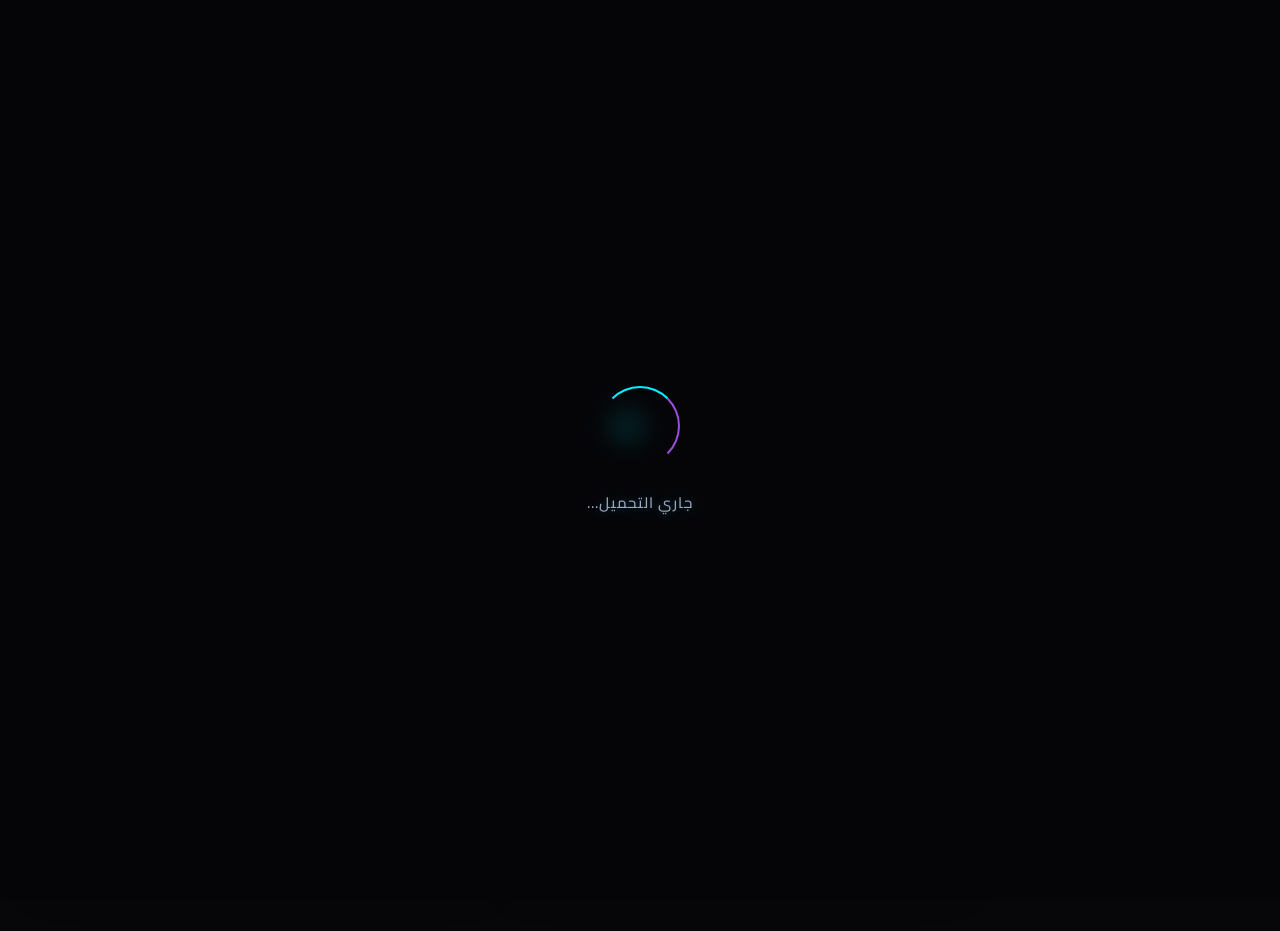
<file: html/services.html>
<!DOCTYPE html>
<html lang="ar" dir="rtl">
<head>
    <meta charset="UTF-8">
    <meta name="viewport" content="width=device-width, initial-scale=1.0">
    <meta name="description" content="البورتفوليو الشخصي الاحترافي - مطور واجهات تفاعلية ومصمم تجربة مستخدم">
    <meta name="author" content="Antigravity">
    <title>معرض أعمالي الاحترافي | Professional Portfolio</title>
    
    <!-- Google Fonts: Cairo for Arabic, Poppins for English -->
    <link rel="preconnect" href="https://fonts.googleapis.com">
    <link rel="preconnect" href="https://fonts.gstatic.com" crossorigin>
    <link href="https://fonts.googleapis.com/css2?family=Cairo:wght@300;400;600;700;800&family=Poppins:wght@300;400;500;600;700;800&display=swap" rel="stylesheet">
    
    <!-- FontAwesome Icons for Cyber Aesthetics -->
    <link rel="stylesheet" href="https://cdnjs.cloudflare.com/ajax/libs/font-awesome/6.4.0/css/all.min.css">
    
    <!-- Custom Stylesheet -->
    <link rel="stylesheet" href="../css/style.css">
</head>
<body class="dark-theme">

    <!-- Custom Cursor Dot & Outline -->
    <div class="cursor-dot" id="cursor-dot"></div>
    <div class="cursor-outline" id="cursor-outline"></div>

    <!-- Dynamic Particles Background -->
    <canvas id="particles-canvas"></canvas>

    <!-- Page Transition Cinematic Sweep Curtain -->
    <div class="transition-curtain" id="transition-curtain">
        <div class="curtain-layer layer-1"></div>
        <div class="curtain-layer layer-2"></div>
    </div>

    <!-- Page Loader Screen -->
    <div class="loader-wrapper" id="loader-wrapper">
        <div class="loader-container">
            <div class="loader-ring"></div>
            <div class="loader-glow"></div>
            <div class="loader-text" data-key="loading">جاري التحميل...</div>
        </div>
    </div>

    <!-- Background Ambient Music Audio Indicator -->
    <div class="ambient-music-panel">
        <button class="music-toggle hover-target" id="music-toggle" title="تشغيل صوت هادئ">
            <i class="fa-solid fa-volume-xmark"></i>
            <span class="music-pulse-bars">
                <span></span><span></span><span></span><span></span>
            </span>
        </button>
    </div>

    <!-- Sidebar Navigation -->
    <aside class="sidebar-nav">
        <div class="sidebar-brand">
            <div class="brand-logo">
                <span>A</span>
            </div>
            <h2 class="brand-name" data-key="brand_name">أحمد.</h2>
        </div>
        
        <nav class="nav-links">
            <a href="../index.html" class="nav-link hover-target" data-section="home">
                <i class="fa-solid fa-house"></i>
                <span data-key="nav_home">الرئيسية</span>
            </a>
            <a href="about.html" class="nav-link hover-target" data-section="about">
                <i class="fa-solid fa-user"></i>
                <span data-key="nav_about">من أنا</span>
            </a>
            <a href="services.html" class="nav-link hover-target" data-section="services">
                <i class="fa-solid fa-laptop-code"></i>
                <span data-key="nav_services">الخدمات</span>
            </a>
            <a href="portfolio.html" class="nav-link hover-target" data-section="portfolio">
                <i class="fa-solid fa-briefcase"></i>
                <span data-key="nav_portfolio">أعمالي</span>
            </a>
            <a href="experience.html" class="nav-link hover-target" data-section="experience">
                <i class="fa-solid fa-timeline"></i>
                <span data-key="nav_experience">الخبرة</span>
            </a>
            <a href="education.html" class="nav-link hover-target" data-section="education">
                <i class="fa-solid fa-graduation-cap"></i>
                <span data-key="nav_education">الدراسة</span>
            </a>
            <a href="contact.html" class="nav-link hover-target" data-section="contact">
                <i class="fa-solid fa-envelope"></i>
                <span data-key="nav_contact">اتصل بنا</span>
            </a>
        </nav>

        <div class="sidebar-footer">
            <!-- Language Toggle Switch -->
            <button class="lang-toggle-btn hover-target" id="lang-toggle-btn">
                <span class="lang-text active" id="lang-ar">عربي</span>
                <span class="lang-divider">|</span>
                <span class="lang-text" id="lang-en">EN</span>
            </button>
        </div>
    </aside>

    <!-- Mobile Top Navigation Header -->
    <header class="mobile-header">
        <div class="brand-logo"><span>A</span></div>
        <div class="mobile-header-actions">
            <!-- Language Toggle Switch (Mobile) -->
            <button class="mobile-lang-btn hover-target" id="mobile-lang-toggle-btn">
                <i class="fa-solid fa-globe"></i>
                <span class="mobile-lang-label">EN</span>
            </button>
            <button class="menu-burger hover-target" id="menu-burger">
                <span></span>
                <span></span>
                <span></span>
            </button>
        </div>
    </header>

    <!-- Main Content Container -->
    <main class="main-content">
        <div class="page-container">

            

            

            <!-- ================= SERVICES SECTION ================= -->
            <section id="services" class="page-section active">
                <div class="section-content">
                    <div class="section-header">
                        <span class="section-subtitle" data-key="services_subtitle">ماذا أقدم</span>
                        <h2 class="section-title" data-key="services_title">خدماتي المميزة</h2>
                        <div class="title-underline"></div>
                    </div>
                    
                    <div class="services-grid">
                        <!-- Service Card 1 -->
                        <div class="service-card glass-panel glow-card hover-target" data-service="frontend">
                            <div class="service-glow-effect"></div>
                            <div class="service-icon">
                                <i class="fa-solid fa-code"></i>
                            </div>
                            <h3 class="service-title" data-key="serv_front_title">تطوير الواجهات الأمامية</h3>
                            <p class="service-desc" data-key="serv_front_desc">
                                بناء واجهات تفاعلية مذهلة خالية من الأخطاء البرمجية باستخدام أحدث معايير الويب الفائقة السلاسة.
                            </p>
                            <span class="service-learn-more" data-key="serv_learn_more">اقرأ المزيد <i class="fa-solid fa-arrow-left"></i></span>
                        </div>
                        
                        <!-- Service Card 2 -->
                        <div class="service-card glass-panel glow-card hover-target" data-service="uiux">
                            <div class="service-glow-effect"></div>
                            <div class="service-icon">
                                <i class="fa-solid fa-pen-nib"></i>
                            </div>
                            <h3 class="service-title" data-key="serv_uiux_title">تصميم UI / UX</h3>
                            <p class="service-desc" data-key="serv_uiux_desc">
                                ابتكار تجارب مستخدم حية وخرائط تدفق وتصاميم بصرية فريدة تضمن ولاء العملاء وسرعة الإنجاز.
                            </p>
                            <span class="service-learn-more" data-key="serv_learn_more">اقرأ المزيد <i class="fa-solid fa-arrow-left"></i></span>
                        </div>
                        
                        <!-- Service Card 3 -->
                        <div class="service-card glass-panel glow-card hover-target" data-service="animations">
                            <div class="service-glow-effect"></div>
                            <div class="service-icon">
                                <i class="fa-solid fa-wand-magic-sparkles"></i>
                            </div>
                            <h3 class="service-title" data-key="serv_anim_title">أنيميشن وتفاعلات متقدمة</h3>
                            <p class="service-desc" data-key="serv_anim_desc">
                                إضفاء الروح والحيوية على صفحات الويب من خلال حركات انتقالية وتفاعلات مخصصة فائقة الأناقة والجودة.
                            </p>
                            <span class="service-learn-more" data-key="serv_learn_more">اقرأ المزيد <i class="fa-solid fa-arrow-left"></i></span>
                        </div>
                        
                        <!-- Service Card 4 -->
                        <div class="service-card glass-panel glow-card hover-target" data-service="optimization">
                            <div class="service-glow-effect"></div>
                            <div class="service-icon">
                                <i class="fa-solid fa-gauge-high"></i>
                            </div>
                            <h3 class="service-title" data-key="serv_opt_title">تحسين الأداء والسرعة</h3>
                            <p class="service-desc" data-key="serv_opt_desc">
                                تسريع تحميل الصفحات وتنقيتها للوصول إلى أعلى الدرجات في اختبارات Lighthouse وتحقيق استجابة فورية.
                            </p>
                            <span class="service-learn-more" data-key="serv_learn_more">اقرأ المزيد <i class="fa-solid fa-arrow-left"></i></span>
                        </div>
                    </div>
                </div>
            </section>

            

            

            

            

        </div>
    </main>

    <!-- ================= SERVICES DETAIL MODAL ================= -->
    <div class="modal-overlay" id="services-modal">
        <div class="modal-card glass-panel">
            <button class="modal-close hover-target" id="modal-close-btn">&times;</button>
            <div class="modal-body" id="modal-body-content">
                <!-- Injected via Javascript -->
            </div>
        </div>
    </div>

    <!-- ================= PORTFOLIO LIGHTBOX VIEW ================= -->
    <div class="lightbox-overlay" id="portfolio-lightbox">
        <button class="lightbox-close hover-target" id="lightbox-close-btn">&times;</button>
        <button class="lightbox-nav lightbox-prev hover-target" id="lightbox-prev-btn"><i class="fa-solid fa-chevron-right"></i></button>
        <button class="lightbox-nav lightbox-next hover-target" id="lightbox-next-btn"><i class="fa-solid fa-chevron-left"></i></button>
        
        <div class="lightbox-container">
            <div class="lightbox-media-wrapper" id="lightbox-media-wrapper">
                <!-- SVG mock or dynamic content injected via JS -->
            </div>
            <div class="lightbox-details-wrapper">
                <span class="lightbox-category" id="lightbox-category">موقع ويب</span>
                <h3 class="lightbox-title" id="lightbox-title">عنوان المشروع</h3>
                <p class="lightbox-desc" id="lightbox-desc">وصف تفصيلي للمشروع هنا.</p>
                <div class="lightbox-tags" id="lightbox-tags">
                    <span>HTML</span>
                </div>
            </div>
        </div>
    </div>

    <!-- ================= SUCCESS CONFETTI POPUP ================= -->
    <div class="success-overlay" id="success-overlay">
        <!-- Confetti Canvas -->
        <canvas id="confetti-canvas"></canvas>
        <div class="success-card glass-panel">
            <div class="success-icon-ring animate-bounce">
                <i class="fa-solid fa-check"></i>
            </div>
            <h3 class="success-title" data-key="success_title">تم الإرسال بنجاح!</h3>
            <p class="success-desc" data-key="success_desc">شكرًا لتواصلك معي. لقد تلقيت رسالتك وسأقوم بالرد عليك في أقرب وقت ممكن.</p>
            <button class="btn btn-primary hover-target" id="success-close-btn" data-key="success_close_btn">حسنًا</button>
        </div>
    </div>

    <!-- Script File -->
    <script src="../js/script.js?v=1.0.1"></script>
</body>
</html>
</file>
<file: css/style.css>
/* ==========================================================================
   PREMIUM DARK-MODE PORTFOLIO - CSS DESIGN SYSTEM & FRAMEWORK
   ========================================================================== */

/* --- 1. GLOBAL VARIABLES & THEMES --- */
:root {
    /* Color Palette */
    --bg-deep-space: #07070a;
    --bg-card-glass: rgba(13, 13, 22, 0.65);
    --border-glass: rgba(255, 255, 255, 0.06);
    --border-glass-glow: rgba(0, 242, 254, 0.15);

    /* Neon Accents */
    --accent-cyan: #00F2FE;
    --accent-purple: #9d4edd;
    --accent-green: #00FF87;
    --accent-orange: #ff9e00;

    /* Text Colors */
    --text-primary: #f0f1f5;
    --text-secondary: #a0a5c0;
    --text-muted: #666c8f;

    /* Fonts */
    --font-arabic: 'Cairo', sans-serif;
    --font-english: 'Poppins', sans-serif;

    /* Animation & Transitions */
    --transition-slow: 0.6s cubic-bezier(0.25, 1, 0.5, 1);
    --transition-medium: 0.4s cubic-bezier(0.25, 1, 0.5, 1);
    --transition-fast: 0.2s ease;

    /* Sidebar Metrics */
    --sidebar-width: 280px;
}

/* --- 2. DYNAMIC DIRECTION & FONTS --- */
html[lang="ar"] {
    font-family: var(--font-arabic);
}

html[lang="en"] {
    font-family: var(--font-english);
}

/* --- 3. RESET & BASE --- */
* {
    margin: 0;
    padding: 0;
    box-sizing: border-box;
    outline: none;
    -webkit-tap-highlight-color: transparent;
}

body {
    background-color: var(--bg-deep-space);
    color: var(--text-primary);
    overflow-x: hidden;
    min-height: 100vh;
    line-height: 1.6;
    letter-spacing: 0.5px;
}

body.modal-open {
    overflow: hidden;
}

/* Hide scrollbar for layout */
::-webkit-scrollbar {
    width: 6px;
    height: 6px;
}

::-webkit-scrollbar-track {
    background: var(--bg-deep-space);
}

::-webkit-scrollbar-thumb {
    background: rgba(157, 78, 221, 0.3);
    border-radius: 10px;
}

::-webkit-scrollbar-thumb:hover {
    background: var(--accent-cyan);
}

a {
    text-decoration: none;
    color: inherit;
}

li {
    list-style: none;
}

input,
textarea,
button {
    font-family: inherit;
}

/* --- 4. CUSTOM INTERACTIVE CURSOR --- */
.cursor-dot,
.cursor-outline {
    position: fixed;
    top: 0;
    left: 0;
    border-radius: 50%;
    pointer-events: none;
    z-index: 10000;
    transform: translate(-50%, -50%);
    transition: width 0.2s, height 0.2s, background-color 0.2s, border-color 0.2s;
    display: block;
}

.cursor-dot {
    width: 8px;
    height: 8px;
    background-color: var(--accent-cyan);
    box-shadow: 0 0 10px var(--accent-cyan);
}

.cursor-outline {
    width: 40px;
    height: 40px;
    border: 1px solid rgba(0, 242, 254, 0.4);
    box-shadow: 0 0 8px rgba(0, 242, 254, 0.1);
    /* Add slight delay in cursor outline movement */
    transition: transform 0.08s ease-out, width 0.2s, height 0.2s, border-color 0.2s;
}

/* Cursor scale on hover */
.cursor-hover-state .cursor-dot {
    width: 4px;
    height: 4px;
    background-color: var(--accent-purple);
    box-shadow: 0 0 10px var(--accent-purple);
}

.cursor-hover-state .cursor-outline {
    width: 60px;
    height: 60px;
    border-color: var(--accent-purple);
    background-color: rgba(157, 78, 221, 0.05);
    box-shadow: 0 0 15px rgba(157, 78, 221, 0.2);
}

/* Hide real cursor in desktop, keep on touch devices */
@media (hover: hover) and (pointer: fine) {

    body,
    .hover-target {
        cursor: none;
    }
}

@media (max-width: 1024px) {

    .cursor-dot,
    .cursor-outline {
        display: none !important;
    }
}

/* --- 5. PARTICLES BACKGROUND --- */
#particles-canvas {
    position: fixed;
    top: 0;
    left: 0;
    width: 100%;
    height: 100%;
    z-index: 0;
    pointer-events: none;
}

/* --- 6. PAGE LOADER --- */
.loader-wrapper {
    position: fixed;
    top: 0;
    left: 0;
    width: 100vw;
    height: 100vh;
    background: #050508;
    z-index: 20000;
    display: flex;
    justify-content: center;
    align-items: center;
    transition: opacity 0.6s ease, visibility 0.6s ease;
}

.loader-wrapper.fade-out {
    opacity: 0;
    visibility: hidden;
    pointer-events: none;
}

.loader-container {
    position: relative;
    display: flex;
    flex-direction: column;
    align-items: center;
}

.loader-ring {
    width: 80px;
    height: 80px;
    border: 2px solid transparent;
    border-top: 2px solid var(--accent-cyan);
    border-right: 2px solid var(--accent-purple);
    border-radius: 50%;
    animation: rotateLoader 1.2s cubic-bezier(0.5, 0, 0.5, 1) infinite;
}

.loader-glow {
    position: absolute;
    top: 10px;
    left: 10px;
    width: 60px;
    height: 60px;
    background: radial-gradient(circle, rgba(0, 242, 254, 0.15) 0%, transparent 70%);
    filter: blur(10px);
}

.loader-text {
    margin-top: 25px;
    font-size: 15px;
    font-weight: 500;
    color: var(--text-secondary);
    letter-spacing: 1px;
    text-shadow: 0 0 10px rgba(0, 242, 254, 0.3);
}

@keyframes rotateLoader {
    0% {
        transform: rotate(0deg);
    }

    100% {
        transform: rotate(360deg);
    }
}

/* --- 7. AMBIENT MUSIC PANEL --- */
.ambient-music-panel {
    position: fixed;
    top: 30px;
    z-index: 1000;
}

html[dir="rtl"] .ambient-music-panel {
    left: 30px;
}

html[dir="ltr"] .ambient-music-panel {
    right: 30px;
}

.music-toggle {
    width: 48px;
    height: 48px;
    border-radius: 50%;
    background: var(--bg-card-glass);
    border: 1px solid var(--border-glass);
    backdrop-filter: blur(15px);
    color: var(--text-primary);
    display: flex;
    justify-content: center;
    align-items: center;
    box-shadow: 0 4px 30px rgba(0, 0, 0, 0.4);
    transition: all 0.3s ease;
}

.music-toggle:hover {
    border-color: var(--accent-purple);
    box-shadow: 0 0 15px rgba(157, 78, 221, 0.3);
    color: var(--accent-purple);
}

.music-toggle.playing {
    border-color: var(--accent-cyan);
    color: var(--accent-cyan);
}

.music-pulse-bars {
    display: none;
    justify-content: center;
    align-items: flex-end;
    gap: 2px;
    height: 16px;
    width: 18px;
}

.music-toggle.playing i {
    display: none;
}

.music-toggle.playing .music-pulse-bars {
    display: flex;
}

.music-pulse-bars span {
    width: 2.5px;
    height: 100%;
    background-color: var(--accent-cyan);
    border-radius: 1px;
    animation: pulseBars 0.8s ease-in-out infinite alternate;
    transform-origin: bottom;
}

.music-pulse-bars span:nth-child(2) {
    animation-delay: 0.15s;
}

.music-pulse-bars span:nth-child(3) {
    animation-delay: 0.3s;
}

.music-pulse-bars span:nth-child(4) {
    animation-delay: 0.45s;
}

@keyframes pulseBars {
    0% {
        transform: scaleY(0.2);
    }

    100% {
        transform: scaleY(1);
    }
}

/* --- 8. SIDEBAR NAVIGATION --- */
.sidebar-nav {
    position: fixed;
    top: 0;
    width: var(--sidebar-width);
    height: 100vh;
    background: rgba(8, 8, 14, 0.7);
    border-left: 1px solid var(--border-glass);
    border-right: 1px solid var(--border-glass);
    backdrop-filter: blur(20px);
    z-index: 1500;
    display: flex;
    flex-direction: column;
    padding: 40px 30px;
    transition: transform 0.5s ease, right 0.5s ease, left 0.5s ease;
}

/* RTL / LTR Positions */
html[dir="rtl"] .sidebar-nav {
    right: 0;
    border-left: 1px solid var(--border-glass);
    border-right: none;
}

html[dir="ltr"] .sidebar-nav {
    left: 0;
    border-right: 1px solid var(--border-glass);
    border-left: none;
}

.sidebar-brand {
    display: flex;
    align-items: center;
    gap: 15px;
    margin-bottom: 50px;
}

.brand-logo {
    width: 45px;
    height: 45px;
    border-radius: 12px;
    background: linear-gradient(135deg, var(--accent-cyan) 0%, var(--accent-purple) 100%);
    display: flex;
    justify-content: center;
    align-items: center;
    font-size: 22px;
    font-weight: 800;
    color: #fff;
    box-shadow: 0 4px 15px rgba(0, 242, 254, 0.3);
}

.brand-name {
    font-size: 24px;
    font-weight: 800;
    background: linear-gradient(to left, var(--text-primary), var(--text-secondary));
    -webkit-background-clip: text;
    -webkit-text-fill-color: transparent;
}

.nav-links {
    display: flex;
    flex-direction: column;
    gap: 12px;
    flex-grow: 1;
}

.nav-link {
    display: flex;
    align-items: center;
    gap: 18px;
    padding: 14px 20px;
    border-radius: 12px;
    color: var(--text-secondary);
    font-size: 15px;
    font-weight: 500;
    transition: all 0.3s ease;
    border: 1px solid transparent;
}

.nav-link i {
    font-size: 18px;
    transition: transform 0.3s ease;
}

.nav-link:hover {
    color: var(--text-primary);
    background: rgba(255, 255, 255, 0.03);
}

.nav-link:hover i {
    transform: scale(1.15);
}

.nav-link.active {
    color: var(--accent-cyan);
    background: rgba(0, 242, 254, 0.04);
    border-color: rgba(0, 242, 254, 0.12);
    box-shadow: 0 4px 20px rgba(0, 242, 254, 0.03);
}

.nav-link.active i {
    color: var(--accent-cyan);
    text-shadow: 0 0 10px rgba(0, 242, 254, 0.5);
}

.sidebar-footer {
    padding-top: 20px;
    border-top: 1px solid rgba(255, 255, 255, 0.05);
}

/* Language Toggle Button styling */
.lang-toggle-btn {
    width: 100%;
    padding: 12px;
    border-radius: 10px;
    background: var(--bg-card-glass);
    border: 1px solid var(--border-glass);
    color: var(--text-secondary);
    display: flex;
    justify-content: center;
    align-items: center;
    gap: 10px;
    font-weight: 600;
    font-size: 13px;
    transition: all 0.3s ease;
}

.lang-toggle-btn:hover {
    border-color: var(--accent-cyan);
    color: var(--accent-cyan);
}

.lang-text {
    opacity: 0.4;
    transition: opacity 0.3s, color 0.3s;
}

.lang-text.active {
    opacity: 1;
    color: var(--accent-cyan);
    text-shadow: 0 0 8px rgba(0, 242, 254, 0.4);
}

.lang-divider {
    opacity: 0.2;
}

/* --- 9. MOBILE HEADER --- */
.mobile-header {
    display: none;
    position: fixed;
    top: 0;
    left: 0;
    width: 100%;
    height: 70px;
    background: rgba(8, 8, 14, 0.85);
    backdrop-filter: blur(15px);
    border-bottom: 1px solid var(--border-glass);
    z-index: 1400;
    justify-content: space-between;
    align-items: center;
    padding: 0 20px;
}

.mobile-header-actions {
    display: flex;
    align-items: center;
    gap: 15px;
}

.mobile-lang-btn {
    background: var(--bg-card-glass);
    border: 1px solid var(--border-glass);
    color: var(--text-primary);
    padding: 6px 12px;
    border-radius: 8px;
    font-size: 13px;
    font-weight: 600;
    display: flex;
    align-items: center;
    gap: 6px;
    transition: all 0.3s ease;
    cursor: pointer;
}

.mobile-lang-btn i {
    font-size: 13px;
    color: var(--accent-cyan);
}

.mobile-lang-btn:hover {
    border-color: var(--accent-cyan);
    color: var(--accent-cyan);
    box-shadow: 0 0 10px rgba(0, 242, 254, 0.2);
}

.menu-burger {
    width: 40px;
    height: 40px;
    background: transparent;
    border: none;
    display: flex;
    flex-direction: column;
    justify-content: center;
    align-items: center;
    gap: 5px;
}

.menu-burger span {
    width: 22px;
    height: 2px;
    background-color: var(--text-primary);
    border-radius: 2px;
    transition: all 0.3s ease;
}

.menu-burger.active span:nth-child(1) {
    transform: translateY(7px) rotate(45deg);
}

.menu-burger.active span:nth-child(2) {
    opacity: 0;
}

.menu-burger.active span:nth-child(3) {
    transform: translateY(-7px) rotate(-45deg);
}

/* --- 10. MAIN CONTENT CONTAINER --- */
.main-content {
    min-height: 100vh;
    position: relative;
    z-index: 1;
    transition: padding 0.5s ease;
}

/* Layout offsets based on sidebar presence */
html[dir="rtl"] .main-content {
    padding-right: var(--sidebar-width);
}

html[dir="ltr"] .main-content {
    padding-left: var(--sidebar-width);
}

.page-container {
    max-width: 1300px;
    margin: 0 auto;
    padding: 60px 40px;
    min-height: 100vh;
    display: flex;
    align-items: center;
}

/* --- 11. VIRTUAL SECTION STRUCTURES --- */
.page-section {
    width: 100%;
    display: none;
    opacity: 0;
    transform: translateY(20px) scale(0.98);
    transition: opacity 0.5s ease, transform 0.5s ease;
}

.page-section.active {
    display: block;
    opacity: 1;
    transform: translateY(0) scale(1);
}

/* Cinematic Sweeping Curtain Overlay */
.transition-curtain {
    position: fixed;
    top: 0;
    left: 0;
    width: 100%;
    height: 100%;
    z-index: 9999;
    pointer-events: none;
    display: flex;
    flex-direction: column;
}

.curtain-layer {
    width: 100%;
    height: 50%;
    background-color: var(--bg-deep-space);
    transform: scaleX(0);
    transition: transform 0.6s cubic-bezier(0.76, 0, 0.24, 1);
}

.curtain-layer.layer-1 {
    background: linear-gradient(135deg, #09090e, #1a0b2e);
    transform-origin: right center;
}

.curtain-layer.layer-2 {
    background: linear-gradient(135deg, #100b2e, #091a2e);
    transform-origin: left center;
}

html[dir="ltr"] .curtain-layer.layer-1 {
    transform-origin: left center;
}

html[dir="ltr"] .curtain-layer.layer-2 {
    transform-origin: right center;
}

/* Sweep animation trigger classes */
.transition-curtain.sweep-active .curtain-layer {
    transform: scaleX(1);
}

.transition-curtain.sweep-out .curtain-layer {
    transform: scaleX(0);
}

.transition-curtain.sweep-out .curtain-layer.layer-1 {
    transform-origin: left center;
}

.transition-curtain.sweep-out .curtain-layer.layer-2 {
    transform-origin: right center;
}

html[dir="ltr"] .transition-curtain.sweep-out .curtain-layer.layer-1 {
    transform-origin: right center;
}

html[dir="ltr"] .transition-curtain.sweep-out .curtain-layer.layer-2 {
    transform-origin: left center;
}


/* --- 12. GLASSMORPHISM PANELS & ELEMENTS --- */
.glass-panel {
    background: var(--bg-card-glass);
    border: 1px solid var(--border-glass);
    backdrop-filter: blur(16px) saturate(130%);
    -webkit-backdrop-filter: blur(16px) saturate(130%);
    border-radius: 20px;
    box-shadow: 0 10px 40px rgba(0, 0, 0, 0.4);
    transition: border-color 0.4s, box-shadow 0.4s, transform 0.4s;
    overflow: hidden;
}

.glass-panel:hover {
    border-color: rgba(0, 242, 254, 0.18);
    box-shadow: 0 12px 40px var(--border-glass-glow);
}

/* Global Buttons styling */
.btn {
    display: inline-flex;
    align-items: center;
    justify-content: center;
    gap: 12px;
    padding: 14px 32px;
    border-radius: 14px;
    font-size: 15px;
    font-weight: 600;
    transition: all 0.3s cubic-bezier(0.25, 0.8, 0.25, 1);
    border: 1px solid transparent;
}

.btn-primary {
    background: linear-gradient(135deg, var(--accent-cyan) 0%, var(--accent-purple) 100%);
    color: #fff;
    box-shadow: 0 4px 20px rgba(0, 242, 254, 0.25);
}

.btn-primary:hover {
    transform: translateY(-3px);
    box-shadow: 0 6px 25px rgba(0, 242, 254, 0.45);
}

.btn-secondary {
    background: rgba(255, 255, 255, 0.03);
    border: 1px solid var(--border-glass);
    color: var(--text-primary);
    backdrop-filter: blur(10px);
}

.btn-secondary:hover {
    background: rgba(255, 255, 255, 0.06);
    border-color: var(--accent-purple);
    transform: translateY(-3px);
    box-shadow: 0 6px 20px rgba(157, 78, 221, 0.2);
}

/* Arrow transition */
.arrow-icon {
    transition: transform 0.3s ease;
}

html[dir="rtl"] .btn-primary:hover .arrow-icon {
    transform: translateX(-5px);
}

html[dir="ltr"] .btn-primary:hover .arrow-icon {
    transform: translateX(5px) rotate(180deg);
}

html[dir="ltr"] .arrow-icon {
    transform: rotate(180deg);
}

/* Sections headers */
.section-header {
    text-align: center;
    margin-bottom: 60px;
    position: relative;
}

.section-subtitle {
    font-size: 14px;
    font-weight: 600;
    color: var(--accent-cyan);
    text-transform: uppercase;
    letter-spacing: 2px;
    text-shadow: 0 0 10px rgba(0, 242, 254, 0.2);
}

.section-title {
    font-size: 40px;
    font-weight: 800;
    margin-top: 10px;
    background: linear-gradient(135deg, var(--text-primary) 0%, var(--text-secondary) 100%);
    -webkit-background-clip: text;
    -webkit-text-fill-color: transparent;
}

.title-underline {
    width: 60px;
    height: 4px;
    background: linear-gradient(90deg, var(--accent-cyan), var(--accent-purple));
    border-radius: 10px;
    margin: 15px auto 0 auto;
}

.gradient-text {
    background: linear-gradient(135deg, var(--accent-cyan) 0%, var(--accent-purple) 100%);
    -webkit-background-clip: text;
    -webkit-text-fill-color: transparent;
}

/* --- 13. HOME SECTION COMPONENTS --- */
.hero-layout {
    display: grid;
    grid-template-columns: 1.2fr 0.8fr;
    gap: 50px;
    align-items: center;
    width: 100%;
}

.hero-text-block {
    display: flex;
    flex-direction: column;
    align-items: flex-start;
}

.hero-badge {
    background: rgba(0, 242, 254, 0.05);
    border: 1px solid rgba(0, 242, 254, 0.15);
    color: var(--accent-cyan);
    padding: 8px 18px;
    border-radius: 30px;
    font-size: 13px;
    font-weight: 600;
    margin-bottom: 25px;
    backdrop-filter: blur(5px);
}

.hero-title {
    font-size: 58px;
    font-weight: 800;
    line-height: 1.2;
    margin-bottom: 15px;
    letter-spacing: -1px;
}

.hero-typing-wrap {
    font-size: 26px;
    font-weight: 600;
    color: var(--accent-purple);
    margin-bottom: 25px;
    height: 40px;
    display: flex;
    align-items: center;
    text-shadow: 0 0 12px rgba(157, 78, 221, 0.2);
}

.typing-cursor {
    animation: blinkCursor 0.8s infinite alternate;
}

@keyframes blinkCursor {
    0% {
        opacity: 1;
    }

    100% {
        opacity: 0;
    }
}

.hero-description {
    font-size: 16px;
    color: var(--text-secondary);
    margin-bottom: 40px;
    max-width: 580px;
}

.hero-actions {
    display: flex;
    gap: 20px;
}

/* Interactive 3D Cyber Card */
.cyber-tilt-card {
    position: relative;
    width: 100%;
    max-width: 380px;
    height: 420px;
    border-radius: 24px;
    background: rgba(14, 14, 25, 0.5);
    border: 1px solid rgba(255, 255, 255, 0.04);
    box-shadow: 0 20px 50px rgba(0, 0, 0, 0.5);
    transform-style: preserve-3d;
    perspective: 1000px;
    transition: border-color 0.3s;
    margin: 0 auto;
}

.cyber-tilt-card:hover {
    border-color: rgba(157, 78, 221, 0.3);
}

.card-glow {
    position: absolute;
    width: 100%;
    height: 100%;
    top: 0;
    left: 0;
    background: radial-gradient(circle at var(--glow-x, 50%) var(--glow-y, 50%), rgba(0, 242, 254, 0.12) 0%, transparent 60%);
    border-radius: 24px;
    pointer-events: none;
}

.card-content-inner {
    position: absolute;
    top: 20px;
    bottom: 20px;
    left: 20px;
    right: 20px;
    border-radius: 18px;
    background: rgba(8, 8, 14, 0.8);
    border: 1px solid rgba(255, 255, 255, 0.03);
    padding: 30px;
    display: flex;
    flex-direction: column;
    justify-content: space-between;
    overflow: hidden;
    transform: translateZ(30px);
}

/* Card scanner lasers */
.card-scanner {
    position: absolute;
    top: 0;
    left: 0;
    width: 100%;
    height: 3px;
    background: linear-gradient(90deg, transparent, var(--accent-cyan), transparent);
    animation: scannerSwipe 4s linear infinite;
    opacity: 0.7;
    filter: drop-shadow(0 0 5px var(--accent-cyan));
}

@keyframes scannerSwipe {
    0% {
        transform: translateY(0);
    }

    50% {
        transform: translateY(380px);
    }

    100% {
        transform: translateY(0);
    }
}

.card-logo {
    width: 60px;
    height: 60px;
    border-radius: 16px;
    background: linear-gradient(135deg, rgba(0, 242, 254, 0.1), rgba(157, 78, 221, 0.1));
    border: 1px solid rgba(0, 242, 254, 0.2);
    display: flex;
    justify-content: center;
    align-items: center;
    font-size: 28px;
    font-weight: 900;
    color: var(--accent-cyan);
    text-shadow: 0 0 10px rgba(0, 242, 254, 0.4);
}

.card-network-nodes {
    position: absolute;
    top: 50%;
    left: 50%;
    transform: translate(-50%, -50%);
    width: 200px;
    height: 150px;
    pointer-events: none;
    opacity: 0.3;
}

.node {
    position: absolute;
    width: 6px;
    height: 6px;
    background-color: var(--accent-purple);
    border-radius: 50%;
    box-shadow: 0 0 8px var(--accent-purple);
}

.node-1 {
    top: 20%;
    left: 30%;
}

.node-2 {
    top: 70%;
    left: 20%;
}

.node-3 {
    top: 40%;
    left: 80%;
}

.node-4 {
    top: 80%;
    left: 70%;
}

.node-line {
    position: absolute;
    background-color: rgba(157, 78, 221, 0.2);
    transform-origin: left center;
}

.line-1 {
    top: 22%;
    left: 32%;
    width: 90px;
    height: 1px;
    transform: rotate(15deg);
}

.line-2 {
    top: 42%;
    left: 81%;
    width: 70px;
    height: 1px;
    transform: rotate(120deg);
}

.card-user-info {
    display: flex;
    flex-direction: column;
    gap: 8px;
}

.card-label {
    font-size: 11px;
    font-weight: 700;
    letter-spacing: 2px;
    color: var(--text-muted);
}

.card-status {
    font-size: 13px;
    font-weight: 600;
    color: var(--accent-green);
    display: flex;
    align-items: center;
    gap: 8px;
    text-shadow: 0 0 8px rgba(0, 255, 135, 0.3);
}

.status-dot {
    width: 7px;
    height: 7px;
    background-color: var(--accent-green);
    border-radius: 50%;
}

.animate-pulse {
    animation: pulsingStatus 1.5s infinite;
}

@keyframes pulsingStatus {
    0% {
        transform: scale(1);
        opacity: 1;
    }

    50% {
        transform: scale(1.4);
        opacity: 0.4;
    }

    100% {
        transform: scale(1);
        opacity: 1;
    }
}

.card-features {
    display: flex;
    gap: 10px;
    flex-wrap: wrap;
}

.feature-badge {
    background: rgba(255, 255, 255, 0.03);
    border: 1px solid rgba(255, 255, 255, 0.05);
    padding: 6px 12px;
    border-radius: 8px;
    font-size: 11px;
    color: var(--text-secondary);
    display: flex;
    align-items: center;
    gap: 6px;
}

.feature-badge i {
    color: var(--accent-cyan);
}

/* --- 14. ABOUT SECTION COMPONENTS --- */
.about-grid {
    display: grid;
    grid-template-columns: 0.8fr 1.2fr;
    gap: 60px;
    align-items: center;
    margin-bottom: 60px;
}

.about-image-card {
    position: relative;
    width: 280px;
    height: 280px;
    margin: 0 auto;
}

.profile-glow-ring {
    position: absolute;
    top: -15px;
    left: -15px;
    width: 310px;
    height: 310px;
    border-radius: 50%;
    border: 1.5px dashed rgba(0, 242, 254, 0.3);
    animation: rotateSlow 20s linear infinite;
}

@keyframes rotateSlow {
    0% {
        transform: rotate(0deg);
    }

    100% {
        transform: rotate(360deg);
    }
}

.profile-avatar-container {
    width: 100%;
    height: 100%;
    border-radius: 50%;
    background: var(--bg-card-glass);
    border: 1px solid var(--border-glass);
    padding: 10px;
    backdrop-filter: blur(10px);
    overflow: hidden;
    box-shadow: 0 10px 30px rgba(0, 0, 0, 0.5);
}

.abstract-avatar {
    position: relative;
    width: 100%;
    height: 100%;
    border-radius: 50%;
    background: #08080f;
    display: flex;
    justify-content: center;
    align-items: center;
    overflow: hidden;
}

.sphere-core {
    width: 60px;
    height: 60px;
    border-radius: 50%;
    background: linear-gradient(135deg, var(--accent-cyan), var(--accent-purple));
    box-shadow: 0 0 30px rgba(0, 242, 254, 0.6);
    position: relative;
    z-index: 2;
}

.orbit {
    position: absolute;
    border-radius: 50%;
    border: 1px solid rgba(255, 255, 255, 0.08);
}

.orbit-1 {
    width: 120px;
    height: 120px;
    border-top: 1px solid var(--accent-cyan);
    animation: rotateSlow 8s linear infinite;
}

.orbit-2 {
    width: 170px;
    height: 170px;
    border-right: 1px solid var(--accent-purple);
    animation: rotateSlow 12s linear infinite reverse;
}

.orbit-3 {
    width: 220px;
    height: 220px;
    border-bottom: 1px solid rgba(0, 242, 254, 0.4);
    animation: rotateSlow 15s linear infinite;
}

.about-details-card {
    display: flex;
    flex-direction: column;
}

.about-headline {
    font-size: 24px;
    font-weight: 700;
    margin-bottom: 20px;
    color: var(--text-primary);
}

.about-bio {
    color: var(--text-secondary);
    font-size: 15px;
    margin-bottom: 30px;
    text-align: justify;
}

.personal-info-grid {
    display: grid;
    grid-template-columns: 1fr 1fr;
    gap: 15px 25px;
    margin-bottom: 35px;
}

.info-item {
    display: flex;
    gap: 10px;
    font-size: 14px;
}

.info-label {
    color: var(--accent-cyan);
    font-weight: 600;
}

.info-value {
    color: var(--text-primary);
}

.about-dashboard {
    display: flex;
    flex-direction: column;
    gap: 40px;
    margin-top: 60px;
}

.counters-grid {
    display: grid;
    grid-template-columns: repeat(3, 1fr);
    gap: 30px;
}

.counter-card {
    padding: 30px;
    text-align: center;
    display: flex;
    flex-direction: column;
    align-items: center;
}

.counter-icon {
    font-size: 30px;
    color: var(--accent-purple);
    margin-bottom: 15px;
    text-shadow: 0 0 10px rgba(157, 78, 221, 0.3);
}

.counter-num {
    font-size: 42px;
    font-weight: 800;
    color: var(--text-primary);
    line-height: 1;
    margin-bottom: 5px;
}

.counter-label {
    font-size: 13px;
    color: var(--text-secondary);
    font-weight: 600;
}

.skills-section {
    display: flex;
    flex-direction: column;
    gap: 20px;
}

.skills-title {
    font-size: 20px;
    font-weight: 700;
    color: var(--text-primary);
}

.skills-grid {
    display: grid;
    grid-template-columns: 1fr 1fr;
    gap: 20px 40px;
}

.skill-item {
    display: flex;
    flex-direction: column;
    gap: 8px;
}

.skill-info {
    display: flex;
    justify-content: space-between;
    font-size: 14px;
    font-weight: 600;
}

.skill-name {
    color: var(--text-secondary);
}

.skill-percent {
    color: var(--accent-cyan);
}

.skill-bar-bg {
    width: 100%;
    height: 8px;
    background-color: rgba(255, 255, 255, 0.03);
    border-radius: 5px;
    overflow: hidden;
    border: 1px solid rgba(255, 255, 255, 0.02);
}

.skill-bar-fill {
    height: 100%;
    width: 0;
    /* Animated dynamically */
    border-radius: 5px;
    background: linear-gradient(90deg, var(--accent-cyan), var(--accent-purple));
    box-shadow: 0 0 8px rgba(0, 242, 254, 0.3);
    transition: width 1.2s cubic-bezier(0.1, 0.8, 0.3, 1);
}

/* --- 15. SERVICES SECTION COMPONENTS --- */
.services-grid {
    display: grid;
    grid-template-columns: repeat(2, 1fr);
    gap: 30px;
}

.service-card {
    padding: 40px;
    position: relative;
    cursor: pointer;
}

/* Glow Mouse Effect structure */
.service-glow-effect {
    position: absolute;
    top: 0;
    left: 0;
    width: 100%;
    height: 100%;
    background: radial-gradient(circle 120px at var(--mouse-x, 50%) var(--mouse-y, 50%), rgba(0, 242, 254, 0.08) 0%, transparent 60%);
    opacity: 0;
    transition: opacity 0.3s;
    pointer-events: none;
}

.service-card:hover .service-glow-effect {
    opacity: 1;
}

.service-icon {
    width: 60px;
    height: 60px;
    border-radius: 16px;
    background: rgba(255, 255, 255, 0.02);
    border: 1px solid var(--border-glass);
    display: flex;
    justify-content: center;
    align-items: center;
    font-size: 26px;
    color: var(--accent-cyan);
    margin-bottom: 25px;
    box-shadow: 0 4px 10px rgba(0, 0, 0, 0.1);
    transition: all 0.3s ease;
}

.service-card:hover .service-icon {
    border-color: var(--accent-cyan);
    background: rgba(0, 242, 254, 0.05);
    box-shadow: 0 0 15px rgba(0, 242, 254, 0.2);
    transform: scale(1.05);
}

.service-title {
    font-size: 20px;
    font-weight: 700;
    margin-bottom: 12px;
}

.service-desc {
    color: var(--text-secondary);
    font-size: 14px;
    margin-bottom: 20px;
    text-align: justify;
}

.service-learn-more {
    font-size: 13px;
    font-weight: 600;
    color: var(--accent-purple);
    display: inline-flex;
    align-items: center;
    gap: 8px;
    transition: gap 0.3s;
}

.service-learn-more i {
    transition: transform 0.3s;
}

html[dir="ltr"] .service-learn-more i {
    transform: rotate(180deg);
}

.service-card:hover .service-learn-more {
    color: var(--accent-cyan);
    gap: 12px;
}

/* Modals overlays styling */
.modal-overlay {
    position: fixed;
    top: 0;
    left: 0;
    width: 100%;
    height: 100%;
    background-color: rgba(5, 5, 8, 0.85);
    backdrop-filter: blur(8px);
    z-index: 9999;
    display: flex;
    justify-content: center;
    align-items: center;
    opacity: 0;
    visibility: hidden;
    transition: opacity 0.4s, visibility 0.4s;
    padding: 20px;
}

.modal-overlay.active {
    opacity: 1;
    visibility: visible;
}

.modal-card {
    width: 100%;
    max-width: 650px;
    position: relative;
    transform: scale(0.9);
    transition: transform 0.4s cubic-bezier(0.1, 0.8, 0.3, 1);
    padding: 50px 40px;
    background: rgba(10, 10, 18, 0.95);
}

.modal-overlay.active .modal-card {
    transform: scale(1);
}

.modal-close {
    position: absolute;
    top: 25px;
    font-size: 32px;
    background: transparent;
    border: none;
    color: var(--text-muted);
    transition: color 0.3s;
}

html[dir="rtl"] .modal-close {
    right: 30px;
}

html[dir="ltr"] .modal-close {
    left: 30px;
}

.modal-close:hover {
    color: var(--accent-cyan);
}

.modal-body {
    display: flex;
    flex-direction: column;
}

.modal-service-header {
    display: flex;
    align-items: center;
    gap: 20px;
    margin-bottom: 25px;
}

.modal-service-header i {
    font-size: 35px;
    color: var(--accent-cyan);
    text-shadow: 0 0 10px rgba(0, 242, 254, 0.3);
}

.modal-service-title {
    font-size: 26px;
    font-weight: 800;
}

.modal-service-desc {
    color: var(--text-secondary);
    font-size: 15px;
    margin-bottom: 30px;
    text-align: justify;
}

.modal-service-details {
    display: flex;
    flex-direction: column;
    gap: 25px;
}

.modal-details-title {
    font-size: 17px;
    font-weight: 700;
    color: var(--accent-purple);
    border-bottom: 1px solid rgba(255, 255, 255, 0.05);
    padding-bottom: 8px;
}

.modal-bullets-list {
    display: flex;
    flex-direction: column;
    gap: 10px;
}

.modal-bullets-list li {
    font-size: 14px;
    color: var(--text-secondary);
    display: flex;
    align-items: center;
    gap: 12px;
}

.modal-bullets-list li i {
    color: var(--accent-green);
    font-size: 12px;
}

.modal-footer {
    display: flex;
    justify-content: space-between;
    align-items: center;
    margin-top: 35px;
    padding-top: 20px;
    border-top: 1px solid rgba(255, 255, 255, 0.05);
}

.modal-price-box {
    display: flex;
    flex-direction: column;
}

.price-label {
    font-size: 11px;
    font-weight: 600;
    color: var(--text-muted);
}

.price-value {
    font-size: 22px;
    font-weight: 800;
    color: var(--accent-green);
    text-shadow: 0 0 10px rgba(0, 255, 135, 0.2);
}

/* --- 16. PORTFOLIO SECTION COMPONENTS --- */
.portfolio-filter-tabs {
    display: flex;
    justify-content: center;
    gap: 15px;
    margin-bottom: 50px;
}

.filter-tab {
    padding: 10px 24px;
    border-radius: 12px;
    background: rgba(255, 255, 255, 0.02);
    border: 1px solid var(--border-glass);
    color: var(--text-secondary);
    font-size: 14px;
    font-weight: 600;
    transition: all 0.3s ease;
}

.filter-tab:hover,
.filter-tab.active {
    color: var(--accent-cyan);
    border-color: var(--accent-cyan);
    background: rgba(0, 242, 254, 0.04);
}

.portfolio-grid {
    display: grid;
    grid-template-columns: repeat(3, 1fr);
    gap: 30px;
}

.portfolio-card {
    display: flex;
    flex-direction: column;
    height: 100%;
}

.project-preview {
    height: 200px;
    position: relative;
    border-radius: 20px 20px 0 0;
    overflow: hidden;
    display: flex;
    justify-content: center;
    align-items: center;
}

.project-svg-mock {
    width: 80%;
    height: 80%;
    display: flex;
    justify-content: center;
    align-items: center;
}

.project-overlay {
    position: absolute;
    top: 0;
    left: 0;
    width: 100%;
    height: 100%;
    background-color: rgba(7, 7, 10, 0.7);
    backdrop-filter: blur(5px);
    display: flex;
    justify-content: center;
    align-items: center;
    opacity: 0;
    transition: opacity 0.3s;
}

.portfolio-card:hover .project-overlay {
    opacity: 1;
}

.project-actions {
    display: flex;
    gap: 15px;
}

.project-btn {
    width: 48px;
    height: 48px;
    border-radius: 50%;
    background: var(--bg-deep-space);
    border: 1px solid var(--border-glass);
    color: var(--text-primary);
    display: flex;
    justify-content: center;
    align-items: center;
    font-size: 18px;
    transition: all 0.3s ease;
}

.project-btn:hover {
    border-color: var(--accent-cyan);
    color: var(--accent-cyan);
    box-shadow: 0 0 10px rgba(0, 242, 254, 0.3);
    transform: scale(1.1);
}

.project-details {
    padding: 25px;
    flex-grow: 1;
    display: flex;
    flex-direction: column;
}

.project-category {
    font-size: 11px;
    font-weight: 700;
    color: var(--accent-cyan);
    text-transform: uppercase;
    letter-spacing: 1px;
    margin-bottom: 8px;
}

.project-title {
    font-size: 18px;
    font-weight: 700;
    margin-bottom: 10px;
}

.project-desc {
    color: var(--text-secondary);
    font-size: 13px;
    margin-bottom: 20px;
    text-align: justify;
    flex-grow: 1;
}

.project-tags {
    display: flex;
    gap: 8px;
    flex-wrap: wrap;
}

.project-tags span {
    font-size: 10px;
    font-weight: 600;
    color: var(--text-muted);
    background: rgba(255, 255, 255, 0.03);
    padding: 4px 10px;
    border-radius: 6px;
    border: 1px solid rgba(255, 255, 255, 0.02);
}

/* Lightbox View Elements Styling */
.lightbox-overlay {
    position: fixed;
    top: 0;
    left: 0;
    width: 100%;
    height: 100%;
    background-color: rgba(5, 5, 8, 0.98);
    z-index: 10000;
    display: flex;
    justify-content: center;
    align-items: center;
    opacity: 0;
    visibility: hidden;
    transition: opacity 0.4s, visibility 0.4s;
    padding: 40px;
}

.lightbox-overlay.active {
    opacity: 1;
    visibility: visible;
}

.lightbox-close {
    position: absolute;
    top: 30px;
    font-size: 40px;
    color: var(--text-secondary);
    background: transparent;
    border: none;
    transition: color 0.3s;
}

html[dir="rtl"] .lightbox-close {
    right: 40px;
}

html[dir="ltr"] .lightbox-close {
    left: 40px;
}

.lightbox-close:hover {
    color: var(--accent-cyan);
}

.lightbox-nav {
    position: absolute;
    top: 50%;
    transform: translateY(-50%);
    width: 60px;
    height: 60px;
    background: rgba(255, 255, 255, 0.02);
    border: 1px solid var(--border-glass);
    border-radius: 50%;
    color: var(--text-primary);
    display: flex;
    justify-content: center;
    align-items: center;
    font-size: 20px;
    transition: all 0.3s ease;
}

.lightbox-nav:hover {
    border-color: var(--accent-cyan);
    color: var(--accent-cyan);
    background: rgba(0, 242, 254, 0.03);
}

html[dir="rtl"] .lightbox-prev {
    right: 40px;
}

html[dir="rtl"] .lightbox-next {
    left: 40px;
}

html[dir="ltr"] .lightbox-prev {
    left: 40px;
}

html[dir="ltr"] .lightbox-next {
    right: 40px;
}

.lightbox-container {
    width: 100%;
    max-width: 900px;
    display: flex;
    flex-direction: column;
    align-items: center;
    gap: 30px;
    transform: scale(0.9);
    transition: transform 0.4s cubic-bezier(0.1, 0.8, 0.3, 1);
}

.lightbox-overlay.active .lightbox-container {
    transform: scale(1);
}

.lightbox-media-wrapper {
    width: 100%;
    height: 400px;
    border-radius: 20px;
    overflow: hidden;
    border: 1px solid var(--border-glass);
    box-shadow: 0 20px 50px rgba(0, 0, 0, 0.6);
}

.lightbox-details-wrapper {
    text-align: center;
    max-width: 650px;
}

.lightbox-category {
    font-size: 12px;
    font-weight: 700;
    color: var(--accent-cyan);
    letter-spacing: 2px;
    text-transform: uppercase;
}

.lightbox-title {
    font-size: 24px;
    font-weight: 800;
    margin: 8px 0 12px 0;
}

.lightbox-desc {
    font-size: 14px;
    color: var(--text-secondary);
    line-height: 1.6;
}

.lightbox-tags {
    display: flex;
    gap: 10px;
    justify-content: center;
    margin-top: 15px;
}

.lightbox-tags span {
    font-size: 11px;
    font-weight: 600;
    color: var(--text-muted);
    background: rgba(255, 255, 255, 0.03);
    border: 1px solid rgba(255, 255, 255, 0.02);
    padding: 4px 12px;
    border-radius: 6px;
}

/* --- 17. EXPERIENCE SECTION Timeline --- */
.timeline-container {
    position: relative;
    max-width: 950px;
    margin: 0 auto;
    padding: 20px 0;
}

.timeline-line {
    position: absolute;
    top: 0;
    bottom: 0;
    left: 50%;
    width: 2px;
    background: linear-gradient(to bottom, var(--accent-purple), var(--accent-cyan), transparent);
    transform: translateX(-50%);
}

.timeline-item {
    position: relative;
    width: 50%;
    padding: 0 40px;
    margin-bottom: 40px;
}

.timeline-left {
    left: 0;
}

.timeline-right {
    left: 50%;
}

.timeline-dot {
    position: absolute;
    top: 5px;
    width: 44px;
    height: 44px;
    border-radius: 50%;
    background: var(--bg-deep-space);
    border: 2px solid var(--accent-purple);
    display: flex;
    justify-content: center;
    align-items: center;
    color: var(--accent-purple);
    font-size: 16px;
    z-index: 10;
    transition: all 0.4s ease;
}

.timeline-left .timeline-dot {
    right: -22px;
}

.timeline-right .timeline-dot {
    left: -22px;
}

/* Adjust timeline details on Hover */
.timeline-item:hover .timeline-dot {
    border-color: var(--accent-cyan);
    color: var(--accent-cyan);
    box-shadow: 0 0 15px rgba(0, 242, 254, 0.4);
    transform: scale(1.1);
}

.timeline-content {
    padding: 30px;
    position: relative;
}

.timeline-date {
    font-size: 13px;
    font-weight: 700;
    color: var(--accent-cyan);
    margin-bottom: 8px;
    text-shadow: 0 0 8px rgba(0, 242, 254, 0.2);
}

.timeline-role {
    font-size: 20px;
    font-weight: 700;
    margin-bottom: 5px;
}

.timeline-company {
    font-size: 14px;
    font-weight: 600;
    color: var(--text-muted);
    margin-bottom: 15px;
}

.timeline-desc {
    color: var(--text-secondary);
    font-size: 14px;
    text-align: justify;
    margin-bottom: 15px;
}

.timeline-expand-btn {
    background: transparent;
    border: none;
    color: var(--accent-purple);
    font-size: 13px;
    font-weight: 600;
    display: flex;
    align-items: center;
    gap: 8px;
    transition: color 0.3s;
}

.timeline-expand-btn i {
    transition: transform 0.3s ease;
}

.timeline-expand-btn:hover {
    color: var(--accent-cyan);
}

.timeline-item.expanded .timeline-expand-btn i {
    transform: rotate(180deg);
}

.timeline-details-drawer {
    height: 0;
    overflow: hidden;
    transition: height 0.4s cubic-bezier(0.25, 0.8, 0.25, 1);
}

.timeline-bullets {
    display: flex;
    flex-direction: column;
    gap: 10px;
    padding-top: 15px;
    border-top: 1px dashed rgba(255, 255, 255, 0.05);
    margin-top: 15px;
}

.timeline-bullets {
    display: flex;
    flex-direction: column;
    gap: 10px;
    padding-top: 15px;
    border-top: 1px dashed rgba(255, 255, 255, 0.05);
    margin-top: 15px;
}

.timeline-bullets li {
    font-size: 13px;
    color: var(--text-secondary);
    position: relative;
    padding-right: 15px;
}

html[dir="rtl"] .timeline-bullets li {
    padding-right: 15px;
    padding-left: 0;
}

html[dir="ltr"] .timeline-bullets li {
    padding-left: 15px;
    padding-right: 0;
}

.timeline-bullets li::before {
    content: "";
    position: absolute;
    top: 8px;
    width: 6px;
    height: 6px;
    border-radius: 50%;
    background-color: var(--accent-cyan);
    box-shadow: 0 0 5px var(--accent-cyan);
}

html[dir="rtl"] .timeline-bullets li::before {
    right: 0;
}

html[dir="ltr"] .timeline-bullets li::before {
    left: 0;
}

@media (min-width: 992px) {
    html[dir="rtl"] .timeline-left {
        right: 0;
        left: auto;
    }

    html[dir="rtl"] .timeline-right {
        right: 50%;
        left: auto;
    }

    html[dir="rtl"] .timeline-left .timeline-dot {
        left: -22px;
        right: auto;
    }

    html[dir="rtl"] .timeline-right .timeline-dot {
        right: -22px;
        left: auto;
    }
}


/* --- 18. EDUCATION SECTION COMPONENTS --- */
.education-grid {
    display: grid;
    grid-template-columns: repeat(3, 1fr);
    gap: 30px;
}

.education-card {
    padding: 40px 30px;
    display: flex;
    flex-direction: column;
    position: relative;
}

.edu-icon {
    width: 50px;
    height: 50px;
    border-radius: 12px;
    background: rgba(255, 255, 255, 0.02);
    border: 1px solid var(--border-glass);
    display: flex;
    justify-content: center;
    align-items: center;
    font-size: 20px;
    color: var(--accent-cyan);
    margin-bottom: 25px;
    box-shadow: 0 4px 10px rgba(0, 0, 0, 0.1);
    transition: all 0.3s ease;
}

.education-card:hover .edu-icon {
    border-color: var(--accent-cyan);
    background: rgba(0, 242, 254, 0.05);
    box-shadow: 0 0 12px rgba(0, 242, 254, 0.2);
}

.edu-date {
    font-size: 12px;
    font-weight: 700;
    color: var(--accent-purple);
    margin-bottom: 8px;
}

.edu-degree {
    font-size: 18px;
    font-weight: 700;
    margin-bottom: 6px;
}

.edu-institution {
    font-size: 13px;
    font-weight: 600;
    color: var(--text-muted);
    margin-bottom: 15px;
}

.edu-desc {
    color: var(--text-secondary);
    font-size: 13px;
    text-align: justify;
    line-height: 1.5;
}

/* --- 19. CONTACT SECTION COMPONENTS --- */
.contact-grid {
    display: grid;
    grid-template-columns: 0.9fr 1.1fr;
    gap: 50px;
    align-items: flex-start;
}

.contact-info-block {
    display: flex;
    flex-direction: column;
}

.contact-headline {
    font-size: 28px;
    font-weight: 700;
    margin-bottom: 15px;
}

.contact-subtext {
    font-size: 15px;
    color: var(--text-secondary);
    margin-bottom: 35px;
}

.contact-details-list {
    display: flex;
    flex-direction: column;
    gap: 20px;
    margin-bottom: 35px;
}

.contact-detail-item {
    display: flex;
    align-items: center;
    gap: 20px;
    padding: 20px 25px;
}

.detail-icon {
    width: 48px;
    height: 48px;
    border-radius: 50%;
    background: rgba(255, 255, 255, 0.02);
    border: 1px solid var(--border-glass);
    color: var(--accent-cyan);
    font-size: 18px;
    display: flex;
    justify-content: center;
    align-items: center;
    transition: all 0.3s ease;
}

.contact-detail-item:hover .detail-icon {
    border-color: var(--accent-cyan);
    box-shadow: 0 0 10px rgba(0, 242, 254, 0.2);
    background: rgba(0, 242, 254, 0.05);
}

.detail-info {
    display: flex;
    flex-direction: column;
    gap: 4px;
}

.detail-label {
    font-size: 11px;
    font-weight: 600;
    color: var(--text-muted);
}

.detail-value {
    font-size: 14px;
    font-weight: 600;
    color: var(--text-primary);
}

a.detail-value:hover {
    color: var(--accent-cyan);
}

.social-links {
    display: flex;
    gap: 15px;
}

.social-btn {
    width: 44px;
    height: 44px;
    border-radius: 50%;
    background: var(--bg-card-glass);
    border: 1px solid var(--border-glass);
    color: var(--text-secondary);
    display: flex;
    justify-content: center;
    align-items: center;
    font-size: 16px;
    transition: all 0.3s ease;
}

.social-btn:hover {
    border-color: var(--accent-purple);
    color: var(--accent-purple);
    box-shadow: 0 0 10px rgba(157, 78, 221, 0.2);
    transform: translateY(-3px);
}

/* Glass Contact Form Block */
.contact-form-block {
    padding: 50px 40px;
}

.cyber-form {
    display: flex;
    flex-direction: column;
    gap: 25px;
}

.form-row {
    width: 100%;
}

.input-group {
    position: relative;
    width: 100%;
}

.input-group input,
.input-group textarea {
    width: 100%;
    padding: 16px 20px;
    background: rgba(255, 255, 255, 0.02);
    border: 1px solid var(--border-glass);
    border-radius: 12px;
    font-size: 14px;
    color: var(--text-primary);
    transition: border-color 0.3s, box-shadow 0.3s;
}

.input-group textarea {
    resize: none;
}

.input-group label {
    position: absolute;
    top: 50%;
    transform: translateY(-50%);
    color: var(--text-muted);
    font-size: 14px;
    font-weight: 500;
    pointer-events: none;
    transition: all 0.3s ease;
}

html[dir="rtl"] .input-group label {
    right: 20px;
}

html[dir="ltr"] .input-group label {
    left: 20px;
}

.input-group textarea~label {
    top: 30px;
}

/* Floating labels effect */
.input-group input:focus~label,
.input-group input:not(:placeholder-shown)~label,
.input-group textarea:focus~label,
.input-group textarea:not(:placeholder-shown)~label {
    top: 0;
    font-size: 11px;
    font-weight: 600;
    color: var(--accent-cyan);
    background-color: #0b0b14;
    padding: 2px 8px;
}

html[dir="rtl"] .input-group input:focus~label,
html[dir="rtl"] .input-group input:not(:placeholder-shown)~label,
html[dir="rtl"] .input-group textarea:focus~label,
html[dir="rtl"] .input-group textarea:not(:placeholder-shown)~label {
    right: 15px;
}

html[dir="ltr"] .input-group input:focus~label,
html[dir="ltr"] .input-group input:not(:placeholder-shown)~label,
html[dir="ltr"] .input-group textarea:focus~label,
html[dir="ltr"] .input-group textarea:not(:placeholder-shown)~label {
    left: 15px;
}

.input-glow-bar {
    position: absolute;
    bottom: 0;
    left: 50%;
    width: 0;
    height: 1px;
    background: linear-gradient(90deg, var(--accent-cyan), var(--accent-purple));
    transition: all 0.3s ease;
}

.input-group input:focus~.input-glow-bar,
.input-group textarea:focus~.input-glow-bar {
    left: 0;
    width: 100%;
    box-shadow: 0 0 10px rgba(0, 242, 254, 0.4);
}

.input-group input:focus,
.input-group textarea:focus {
    border-color: rgba(0, 242, 254, 0.3);
}

/* Input validation styles */
.input-group.invalid input,
.input-group.invalid textarea {
    border-color: rgba(255, 65, 108, 0.4) !important;
}

.input-group.invalid label {
    color: rgba(255, 65, 108, 0.8) !important;
}

.error-msg {
    position: absolute;
    bottom: -18px;
    font-size: 11px;
    font-weight: 600;
    color: #ff416c;
    display: none;
}

html[dir="rtl"] .error-msg {
    right: 5px;
}

html[dir="ltr"] .error-msg {
    left: 5px;
}

.input-group.invalid .error-msg {
    display: block;
}

.btn-submit {
    width: 100%;
}

.send-icon {
    transition: transform 0.3s ease;
}

html[dir="rtl"] .btn-submit:hover .send-icon {
    transform: translate(-5px, -3px) rotate(-15deg);
}

html[dir="ltr"] .btn-submit:hover .send-icon {
    transform: translate(5px, -3px) rotate(15deg);
}

/* --- 20. SUCCESS OVERLAY CONFETTI --- */
.success-overlay {
    position: fixed;
    top: 0;
    left: 0;
    width: 100%;
    height: 100%;
    background-color: rgba(5, 5, 8, 0.9);
    z-index: 12000;
    display: flex;
    justify-content: center;
    align-items: center;
    opacity: 0;
    visibility: hidden;
    transition: opacity 0.4s, visibility 0.4s;
}

.success-overlay.active {
    opacity: 1;
    visibility: visible;
}

#confetti-canvas {
    position: absolute;
    top: 0;
    left: 0;
    width: 100%;
    height: 100%;
    pointer-events: none;
    z-index: 1;
}

.success-card {
    position: relative;
    z-index: 2;
    width: 100%;
    max-width: 450px;
    padding: 50px 40px;
    text-align: center;
    display: flex;
    flex-direction: column;
    align-items: center;
    background: rgba(10, 15, 18, 0.95);
    border-color: rgba(0, 255, 135, 0.2);
    box-shadow: 0 15px 40px rgba(0, 255, 135, 0.08);
}

.success-icon-ring {
    width: 70px;
    height: 70px;
    border-radius: 50%;
    background: rgba(0, 255, 135, 0.05);
    border: 2px solid var(--accent-green);
    color: var(--accent-green);
    font-size: 26px;
    display: flex;
    justify-content: center;
    align-items: center;
    margin-bottom: 25px;
    box-shadow: 0 0 20px rgba(0, 255, 135, 0.3);
}

.success-title {
    font-size: 24px;
    font-weight: 800;
    margin-bottom: 10px;
}

.success-desc {
    color: var(--text-secondary);
    font-size: 14px;
    margin-bottom: 30px;
}

/* Bounce Confetti checkmark animation */
@keyframes bounce {

    0%,
    100% {
        transform: translateY(0);
    }

    50% {
        transform: translateY(-10px);
    }
}

.animate-bounce {
    animation: bounce 1s infinite alternate;
}

/* --- 21. RESPONSIVENESS AND MEDIA QUERIES --- */
@media (max-width: 1200px) {
    .page-container {
        padding: 50px 30px;
    }

    .hero-layout {
        gap: 30px;
    }

    .hero-title {
        font-size: 48px;
    }

    .about-grid {
        gap: 40px;
    }

    .portfolio-grid,
    .education-grid {
        grid-template-columns: repeat(2, 1fr);
    }
}

@media (max-width: 991px) {
    :root {
        --sidebar-width: 0px;
    }

    /* Convert Sidebar to Swipe Mobile Menu Overlay */
    .sidebar-nav {
        width: 300px;
        transform: translateX(300px);
        box-shadow: -10px 0 30px rgba(0, 0, 0, 0.5);
    }

    html[dir="rtl"] .sidebar-nav {
        transform: translateX(300px);
        border-left: 1px solid var(--border-glass);
    }

    html[dir="ltr"] .sidebar-nav {
        transform: translateX(-300px);
        border-right: 1px solid var(--border-glass);
    }

    .sidebar-nav.active {
        transform: translateX(0) !important;
    }

    /* Adjust document layouts */
    html[dir="rtl"] .main-content {
        padding-right: 0;
    }

    html[dir="ltr"] .main-content {
        padding-left: 0;
    }

    .mobile-header {
        display: flex;
    }

    .main-content {
        padding-top: 70px;
    }

    .page-container {
        padding: 40px 20px;
    }

    .hero-layout {
        grid-template-columns: 1fr;
        text-align: center;
        gap: 50px;
    }

    .hero-text-block {
        align-items: center;
    }

    .hero-description {
        margin-left: auto;
        margin-right: auto;
    }

    .hero-visual-block {
        order: -1;
    }

    .about-grid {
        grid-template-columns: 1fr;
        text-align: center;
    }

    .about-image-card {
        margin-bottom: 20px;
    }

    .about-bio {
        text-align: center;
    }

    .personal-info-grid {
        justify-content: center;
    }

    .counters-grid {
        gap: 20px;
    }

    .services-grid {
        grid-template-columns: 1fr;
    }

    .timeline-line {
        left: 30px;
    }

    .timeline-item {
        width: 100%;
        padding-left: 70px;
        padding-right: 20px;
        margin-bottom: 30px;
    }

    html[dir="rtl"] .timeline-item {
        padding-right: 70px;
        padding-left: 20px;
    }

    .timeline-right {
        left: 0;
    }

    .timeline-left .timeline-dot,
    .timeline-right .timeline-dot {
        left: 10px;
        right: auto;
    }

    html[dir="rtl"] .timeline-left .timeline-dot,
    html[dir="rtl"] .timeline-right .timeline-dot {
        right: 10px;
        left: auto;
    }

    .contact-grid {
        grid-template-columns: 1fr;
        gap: 40px;
    }
}

@media (max-width: 767px) {
    .hero-title {
        font-size: 38px;
    }

    .hero-typing-wrap {
        font-size: 20px;
    }

    .section-title {
        font-size: 32px;
    }

    .counters-grid {
        grid-template-columns: 1fr;
    }

    .skills-grid {
        grid-template-columns: 1fr;
    }

    .portfolio-grid,
    .education-grid {
        grid-template-columns: 1fr;
    }

    .portfolio-filter-tabs {
        flex-wrap: wrap;
    }

    .personal-info-grid {
        grid-template-columns: 1fr;
        gap: 12px;
    }

    .contact-form-block {
        padding: 30px 20px;
    }

    .modal-card {
        padding: 40px 25px;
    }

    .modal-service-title {
        font-size: 22px;
    }

    .lightbox-media-wrapper {
        height: 250px;
    }

    .lightbox-nav {
        width: 44px;
        height: 44px;
        font-size: 16px;
    }

    html[dir="rtl"] .lightbox-prev {
        right: 10px;
    }

    html[dir="rtl"] .lightbox-next {
        left: 10px;
    }

    html[dir="ltr"] .lightbox-prev {
        left: 10px;
    }

    html[dir="ltr"] .lightbox-next {
        right: 10px;
    }
}
</file>
